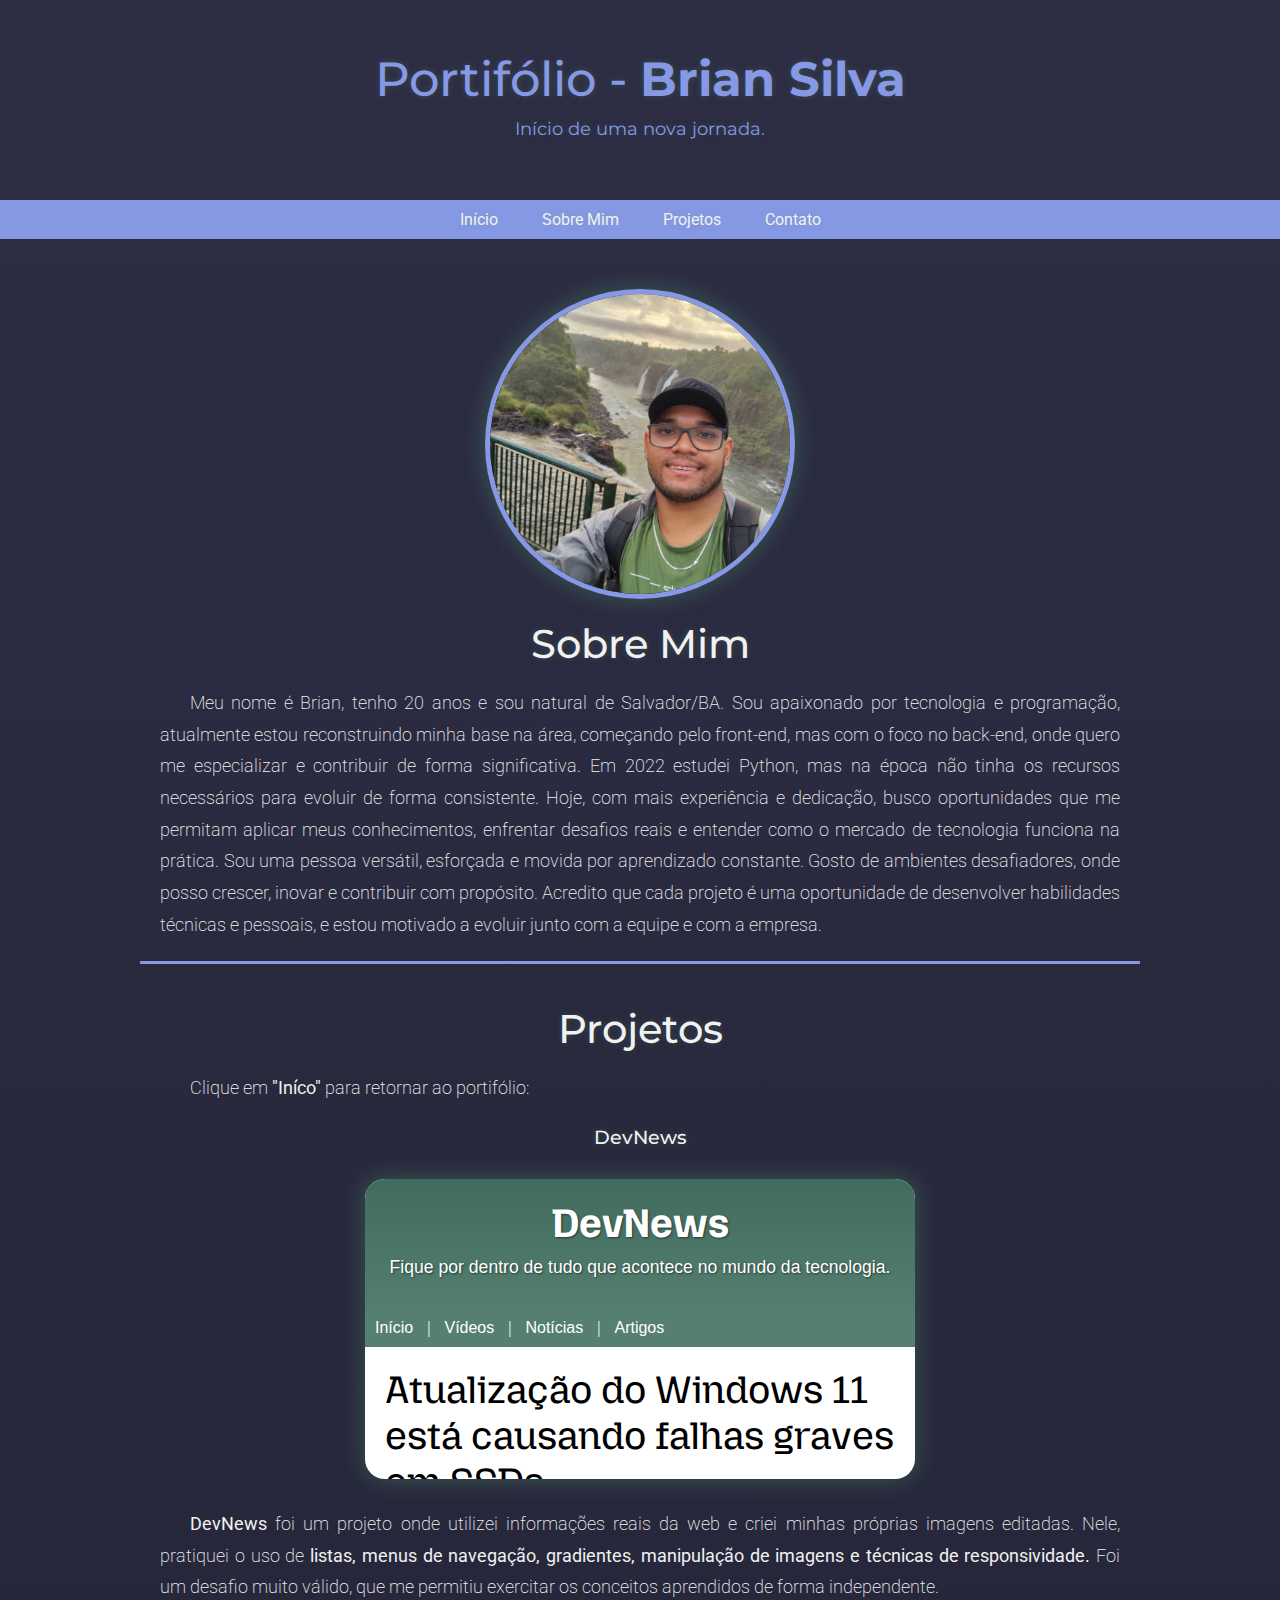
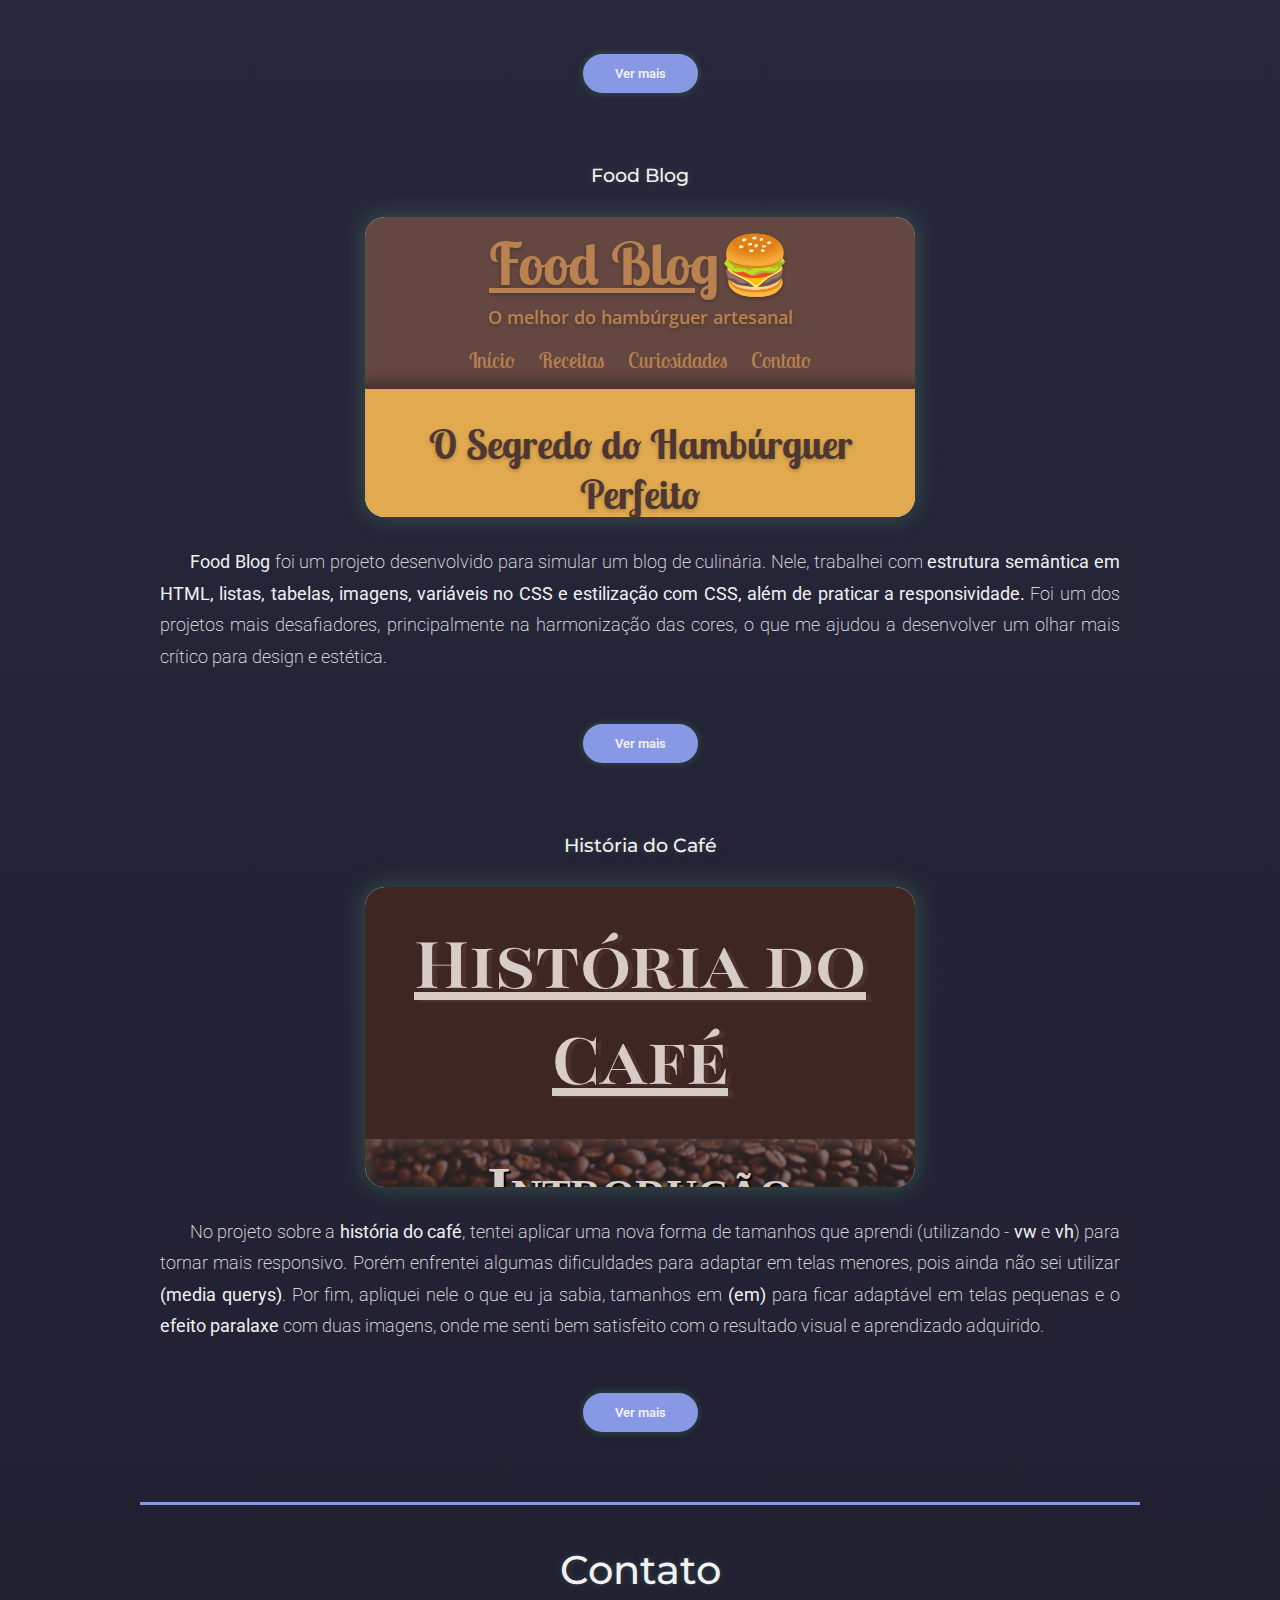
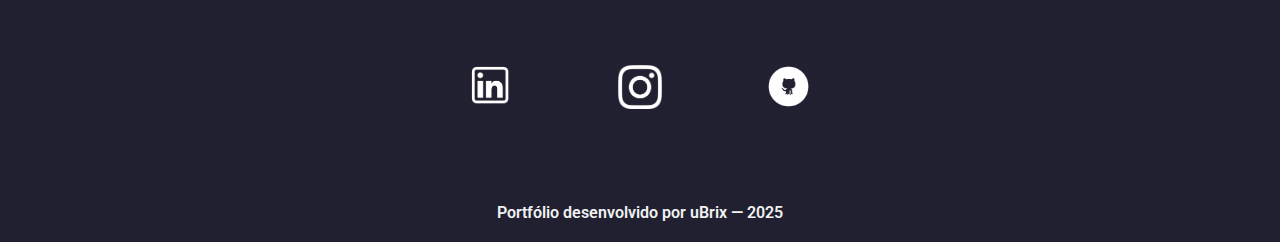
<file: index.html>
<!DOCTYPE html>
<html lang="pt-br">
<head>
    <meta charset="UTF-8">
    <meta name="viewport" content="width=device-width, initial-scale=1.0">
    <title>Portifólio</title>
    <link rel="shortcut icon" href="favicon/fav_portifolio.ico" type="image/x-icon">
    <link rel="stylesheet" href="estilos/style.css">
</head>
<body>
     <header>
        <h1>Portifólio - <strong>Brian Silva</strong></h1>
        <p>Início de uma nova jornada.</p>
     </header>
     <nav>
        <a href="#">Início</a>
        <a href="#sobre-mim">Sobre Mim</a>
        <a href="#projetos">Projetos</a>
        <a href="#contato">Contato</a>
     </nav>
     <main>
        <section id="sobre-mim">
            <img src="imagens_portifolio/foto-perfil.png" alt="Foto de perfil">
            <h2>Sobre Mim</h2>
            <p>Meu nome é Brian, tenho 20 anos e sou natural de Salvador/BA. Sou apaixonado por tecnologia e programação, atualmente estou reconstruindo minha base na área, começando pelo front-end, mas com o foco no back-end, onde quero me especializar e contribuir de forma significativa. Em 2022 estudei Python, mas na época não tinha os recursos necessários para evoluir de forma consistente. Hoje, com mais experiência e dedicação, busco oportunidades que me permitam aplicar meus conhecimentos, enfrentar desafios reais e entender como o mercado de tecnologia funciona na prática. Sou uma pessoa versátil, esforçada e movida por aprendizado constante. Gosto de ambientes desafiadores, onde posso crescer, inovar e contribuir com propósito. Acredito que cada projeto é uma oportunidade de desenvolver habilidades técnicas e pessoais, e estou motivado a evoluir junto com a equipe e com a empresa.</p>
        </section>
        <section id="projetos">
            <h2>Projetos</h2>
            <p>Clique em <strong>"Iníco"</strong> para retornar ao portifólio:</p>
            <h3>DevNews</h3>
            <iframe src="devnews.html" frameborder="0">
                <a href="devnews.html"><img src="imagens_portifolio/devnews.png" alt="Imagem do site de notícias"></a>
            </iframe>
            <p><strong>DevNews</strong> foi um projeto onde utilizei informações reais da web e criei minhas próprias imagens editadas. Nele, pratiquei o uso de <strong>listas, menus de navegação, gradientes, manipulação de imagens e técnicas de responsividade.</strong> Foi um desafio muito válido, que me permitiu exercitar os conceitos aprendidos de forma independente.</p>
            <a href="devnews.html" target="_blank"><button>Ver  mais</button></a>
            <h3>Food Blog</h3>
            <iframe src="foodblog.html" frameborder="0">
                <a href="foodblog.html"><img src="imagens_portifolio/foodblog.png" alt="Imagem de blog de comida"></a>
            </iframe>
            <p><strong>Food Blog</strong> foi um projeto desenvolvido para simular um blog de culinária. Nele, trabalhei com <strong>estrutura semântica em HTML, listas, tabelas, imagens, variáveis no CSS e estilização com CSS, além de praticar a responsividade.</strong> Foi um dos projetos mais desafiadores, principalmente na harmonização das cores, o que me ajudou a desenvolver um olhar mais crítico para design e estética.</p>
            <a href="foodblog.html" target="_blank"><button>Ver mais</button></a>
            <h3>História do Café</h3>
            <iframe src="cafe.html" frameborder="0">
                <a href="cafe.html"><img src="imagens_portifolio/cafe.png" alt="Imagem de págima de café"></a>
            </iframe>
            <p>No projeto sobre a <strong>história do café</strong>, tentei aplicar uma nova forma de tamanhos que aprendi (utilizando - <strong>vw</strong> e <strong>vh</strong>) para tornar mais responsivo. Porém enfrentei algumas dificuldades para adaptar em telas menores, pois ainda não sei utilizar <strong>(media querys)</strong>. Por fim, apliquei nele o que eu ja sabia, tamanhos em <strong>(em)</strong> para ficar adaptável em telas pequenas e o <strong>efeito paralaxe</strong> com duas imagens, onde me senti bem satisfeito com o resultado visual e aprendizado adquirido.</p>
            <a href="cafe.html" target="_blank"><button>Ver mais</button></a>
        </section>
        <section id="contato">
            <h2>Contato</h2>
            <a href="https://linkedin.com/in/briansilva-dev/" target="_blank" rel="noopener noreferrer"><img src="imagens_portifolio/linkedin.png" alt="Logo do Linkedin"></a>
            <a href="https://www.instagram.com/ubrix_/" target="_blank" rel="noopener noreferrer"><img src="imagens_portifolio/insta.png" alt="Logo do Instagram"></a>
            <a href="https://github.com/uBrix-071" target="_blank" rel="noopener noreferrer"><img src="imagens_portifolio/github.png" alt="Logo do Github"></a>
        </section>
     </main>
     <footer>
        <p>Portfólio desenvolvido por uBrix — 2025</p>
    </footer>
</body>
</html>
</file>
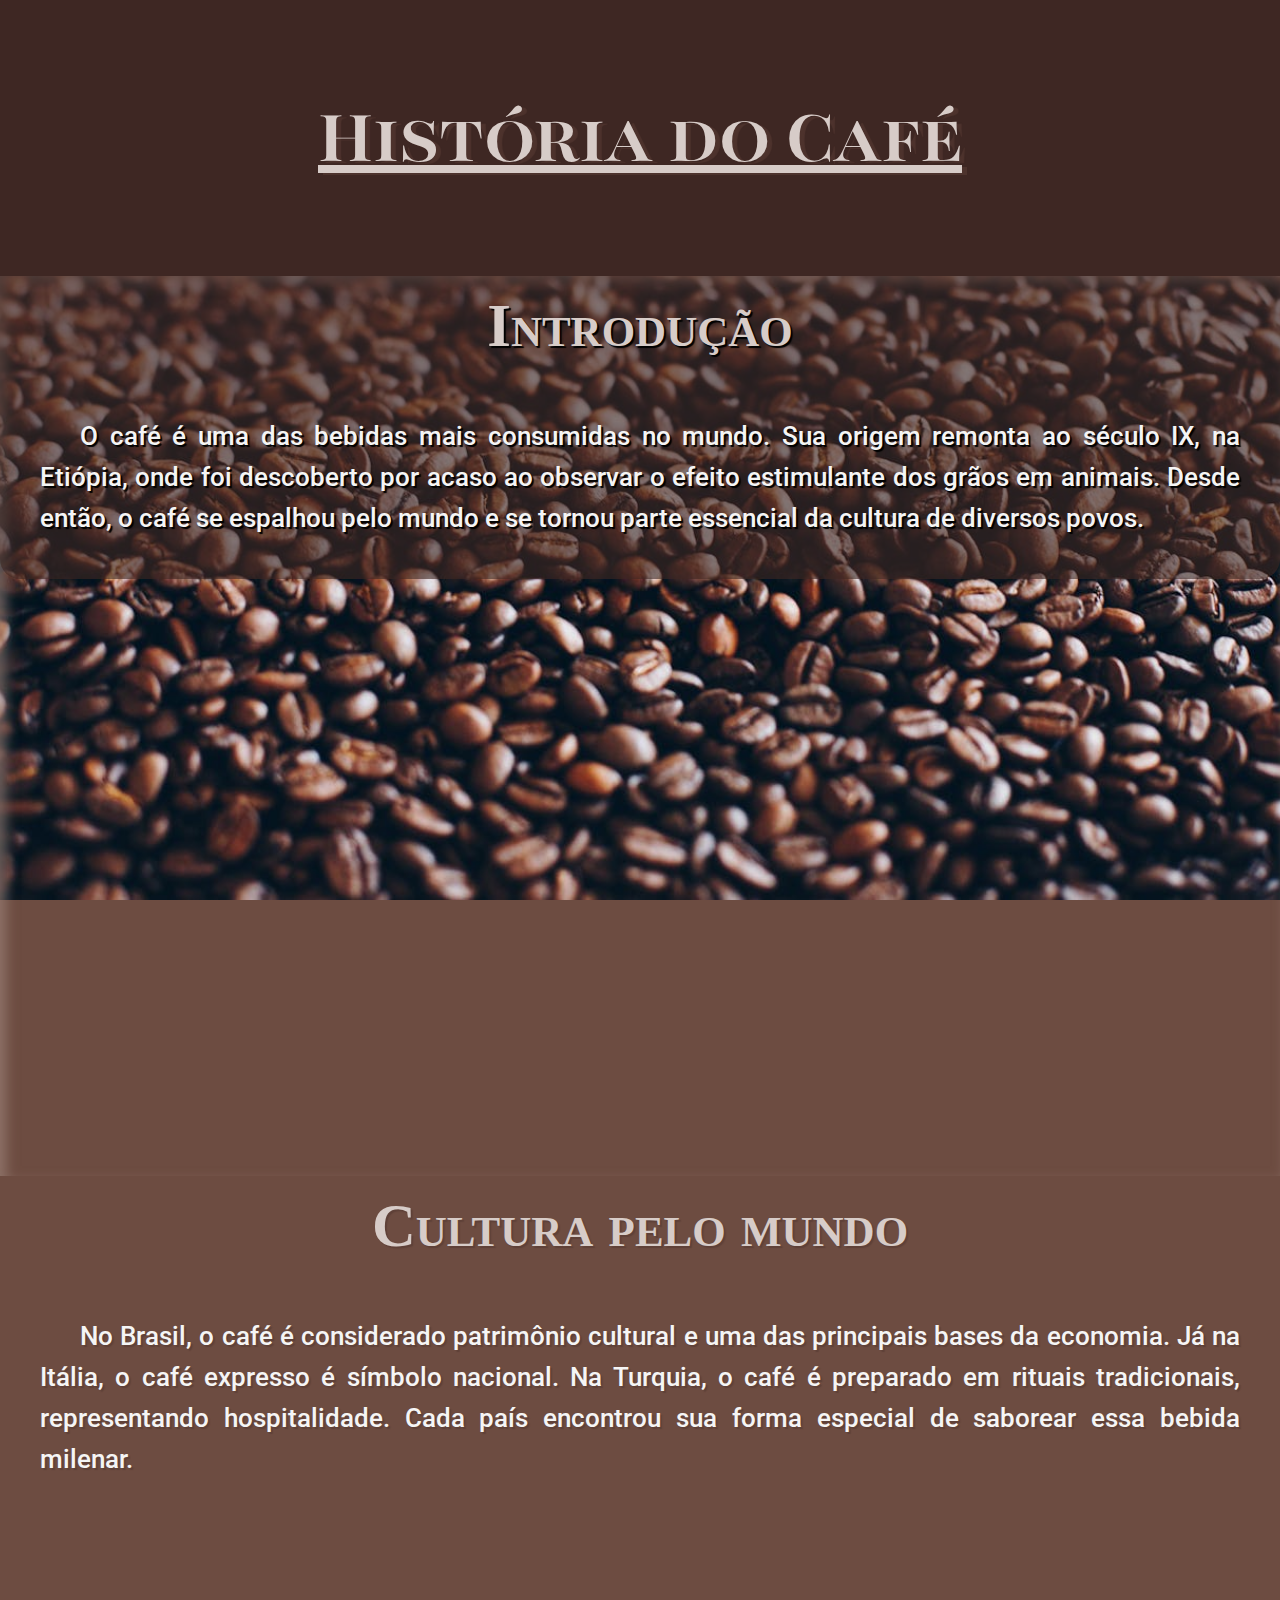
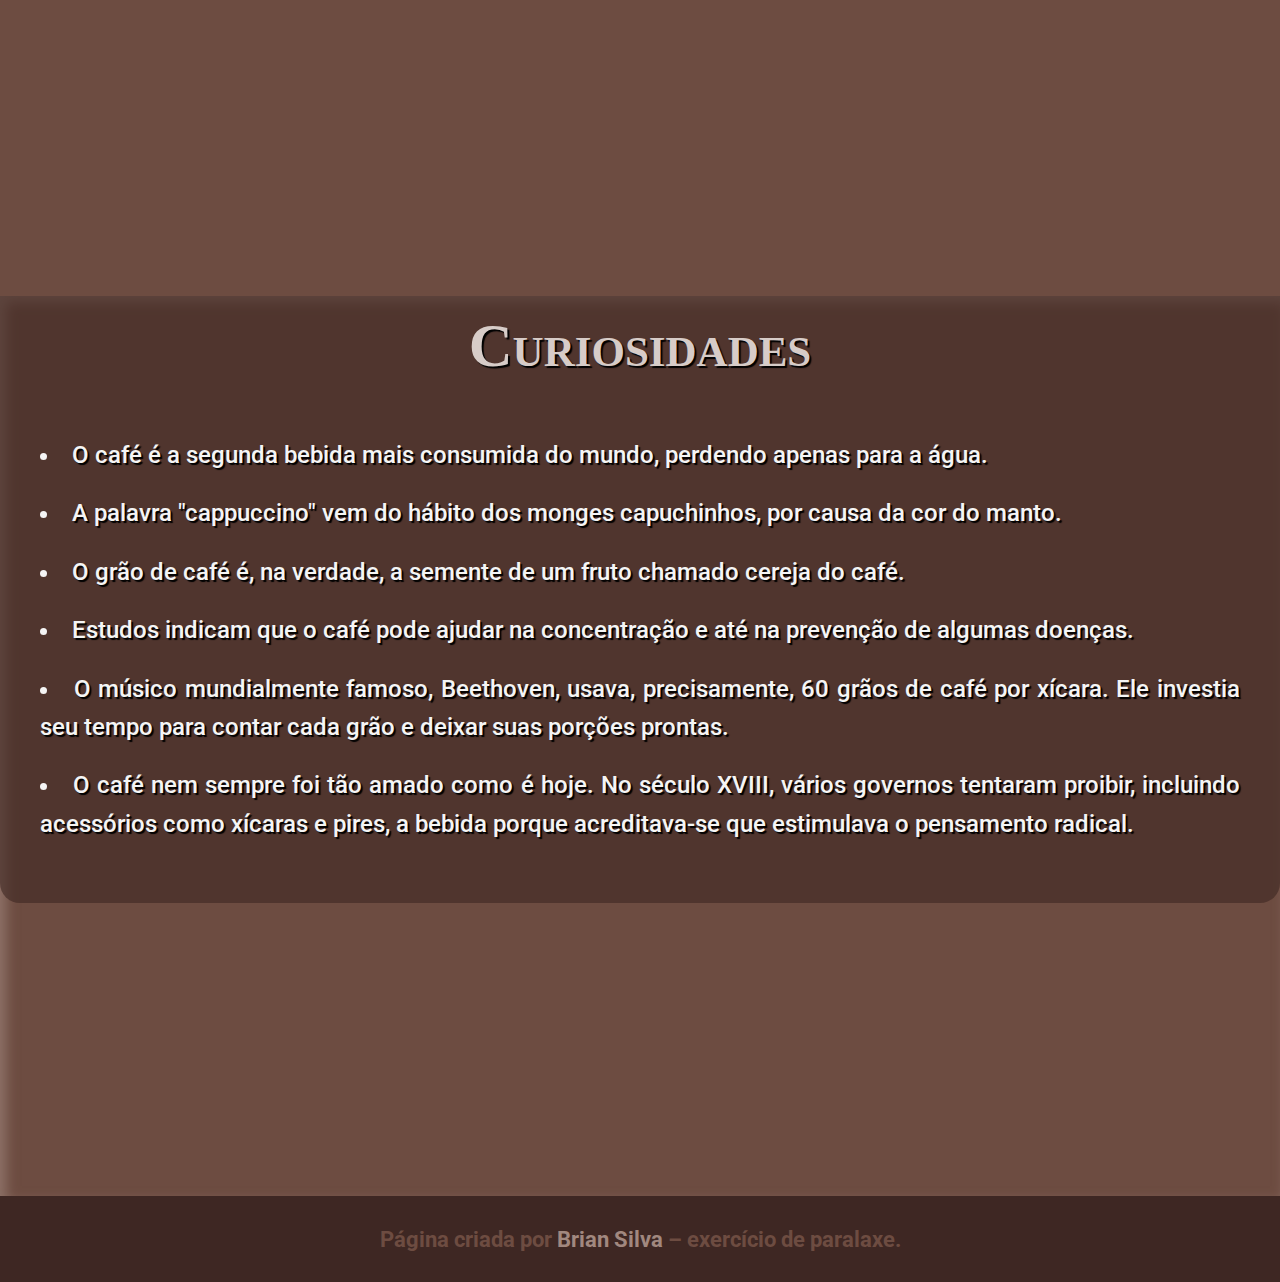
<file: cafe.html>
<!DOCTYPE html>
<html lang="pt-br">
<head>
    <meta charset="UTF-8">
    <meta name="viewport" content="width=device-width, initial-scale=1.0">
    <title>Café</title>
    <link rel="shortcut icon" href="favicon/fav_cafe.ico" type="image/x-icon">
    <link rel="stylesheet" href="estilos/stylecafe.css">
</head>
<body>
    <header>
        <h1>História do Café</h1>
    </header>
    <section class="paralaxe" id="graos">
        <h2>Introdução</h2>
        <p>O café é uma das bebidas mais consumidas no mundo. Sua origem remonta ao século IX, na Etiópia, onde foi descoberto por acaso ao observar o efeito estimulante dos grãos em animais. Desde então, o café se espalhou pelo mundo e se tornou parte essencial da cultura de diversos povos.</p>
    </section>
    <section class="normal">
        <h2>Cultura pelo mundo</h2>
        <p>No Brasil, o café é considerado patrimônio cultural e uma das principais bases da economia. Já na Itália, o café expresso é símbolo nacional. Na Turquia, o café é preparado em rituais tradicionais, representando hospitalidade. Cada país encontrou sua forma especial de saborear essa bebida milenar.</p>
    </section>
    <section class="paralaxe" id="xicara">
        <h2>Curiosidades</h2>
        <ul>
            <li> O café é a segunda bebida mais consumida do mundo, perdendo apenas para a água.
            <li> A palavra "cappuccino" vem do hábito dos monges capuchinhos, por causa da cor do manto.
            <li> O grão de café é, na verdade, a semente de um fruto chamado cereja do café.
            <li> Estudos indicam que o café pode ajudar na concentração e até na prevenção de algumas doenças.
            <li>O músico mundialmente famoso, Beethoven, usava, precisamente, 60 grãos de café por xícara. Ele investia seu tempo para contar cada grão e deixar suas porções prontas.
            <li>O café nem sempre foi tão amado como é hoje. No século XVIII, vários governos tentaram proibir, incluindo acessórios como xícaras e pires, a bebida porque acreditava-se que estimulava o pensamento radical.
        </ul>
    </section>
    <footer>
        <p>Página criada por <a href="../portifolio/index.html">Brian Silva</a> – exercício de paralaxe.</p>
    </footer>
</body>
</html>
</file>
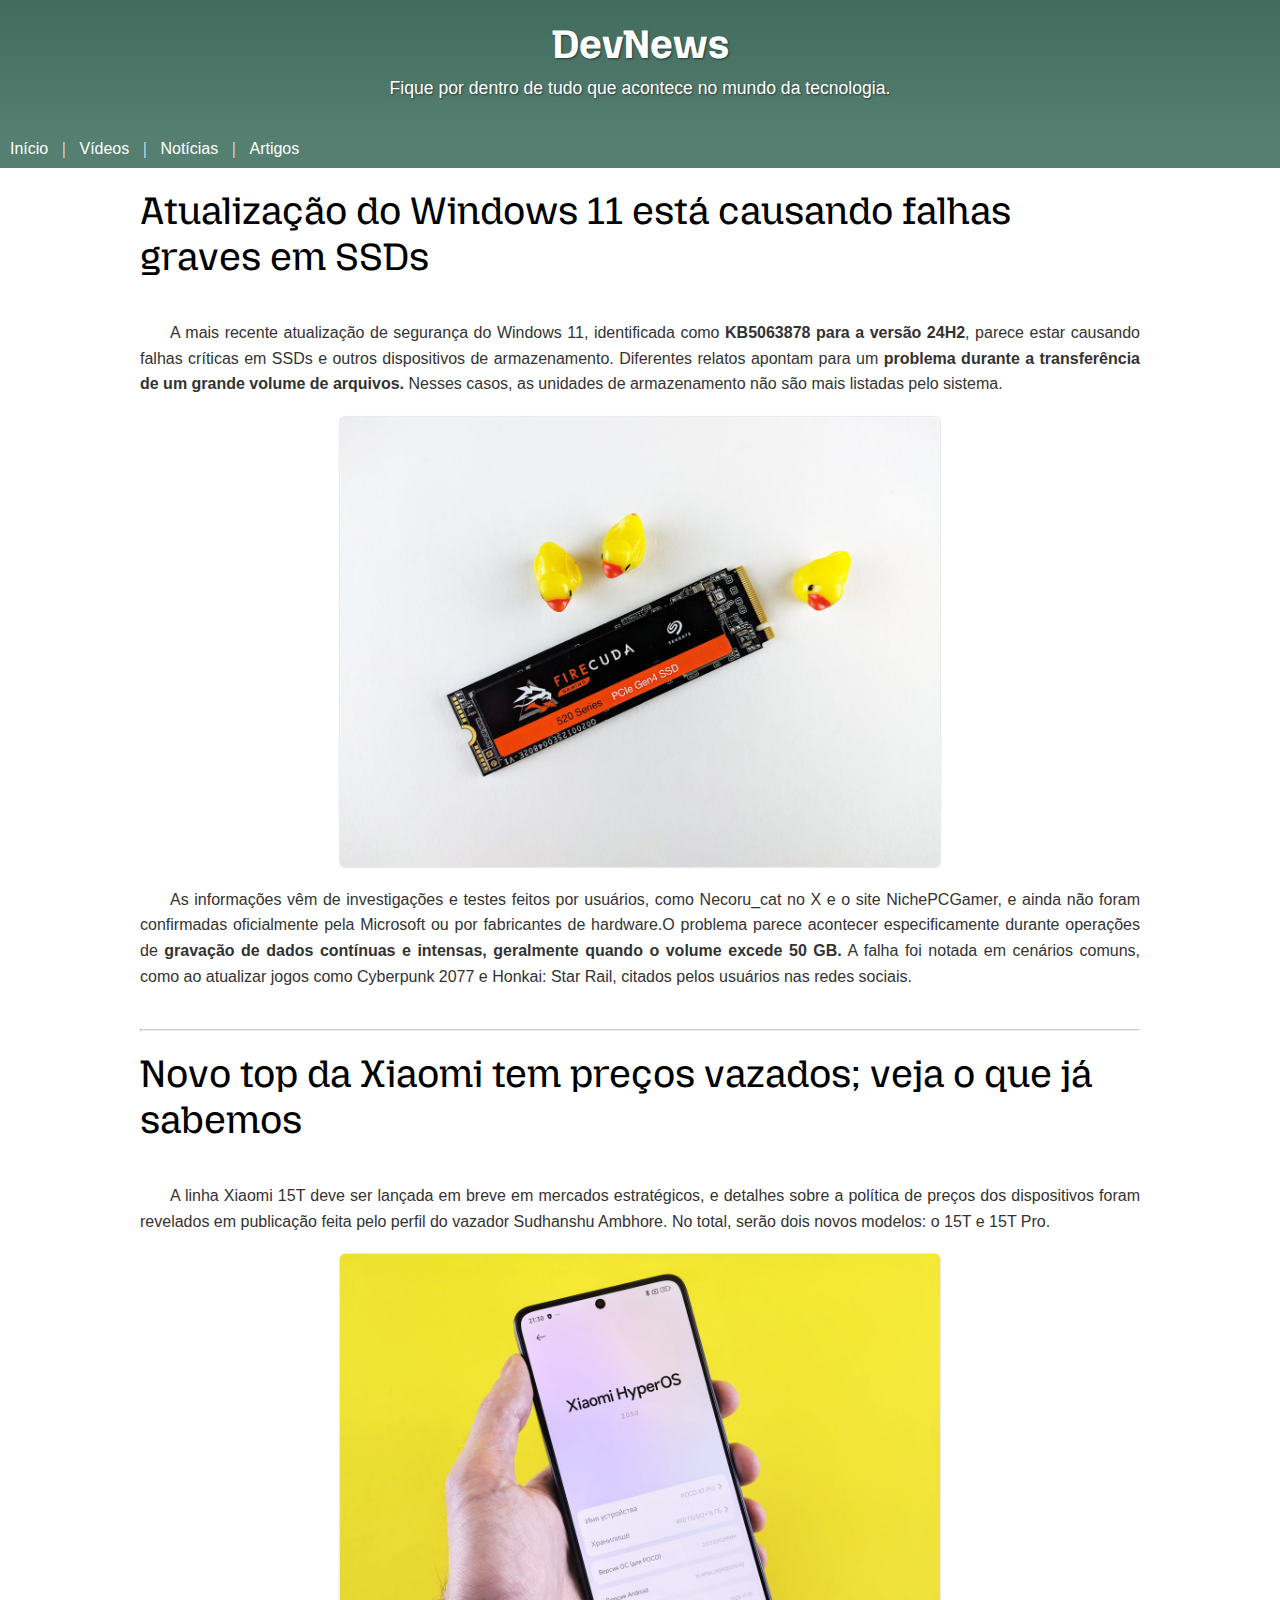
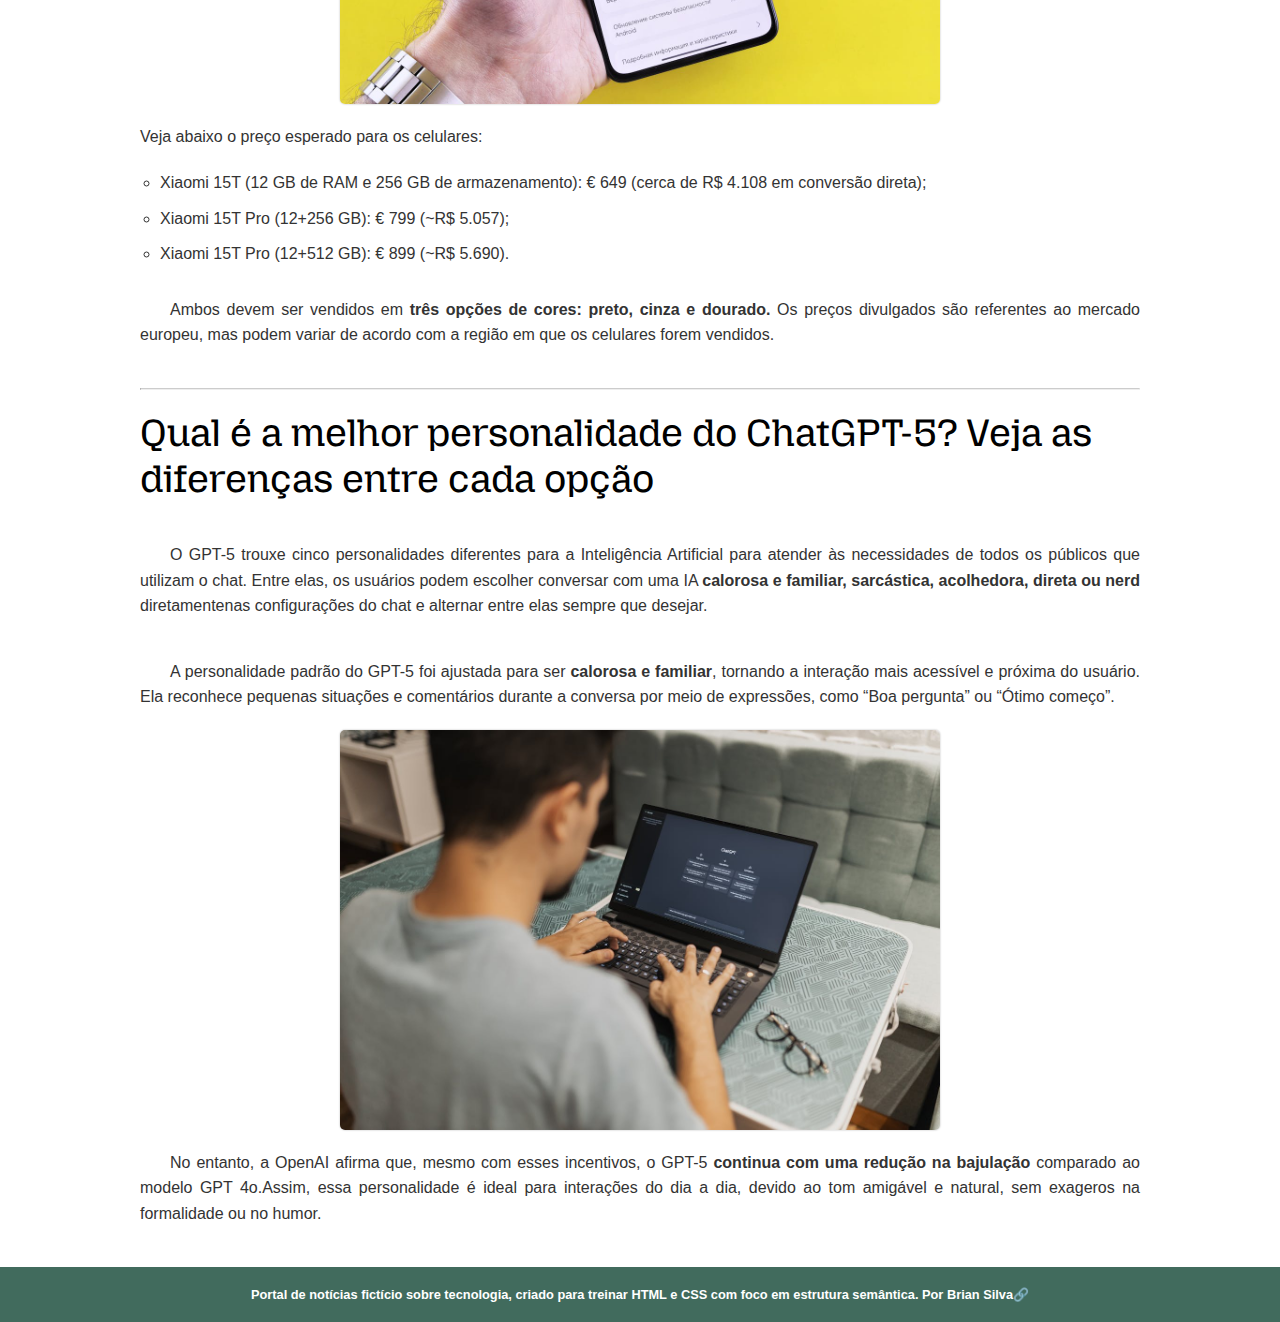
<file: devnews.html>
<!DOCTYPE html>
<html lang="pt-br">
<head>
    <meta charset="UTF-8">
    <meta name="viewport" content="width=device-width, initial-scale=1.0">
    <title>DevNews - Fake</title>
    <link rel="shortcut icon" href="favicon/fav_devnews.ico" type="image/x-icon">
    <link rel="stylesheet" href="estilos/styledevnews.css">
</head>
<body>
    <header>
        <h1>DevNews</h1>
        <p>Fique por dentro de tudo que acontece no mundo da tecnologia.</p>
    </header>
    <nav>
        <a href="../portifolio/index.html">Início</a> |
        <a href="#">Vídeos</a> |
        <a href="#">Notícias</a> |
        <a href="#">Artigos</a> 
    </nav>
    <main>
        <article class="SSD">
            <h2>Atualização do Windows 11 está causando falhas graves em SSDs</h1>
            <p>A mais recente atualização de segurança do Windows 11, identificada como <strong>KB5063878 para a versão 24H2</strong>, parece estar causando falhas críticas em SSDs e outros dispositivos de armazenamento. Diferentes relatos apontam para um<strong> problema durante a transferência de um grande volume de arquivos.</strong> Nesses casos, as unidades de armazenamento não são mais listadas pelo sistema.</p>
            <picture>
                <source media="(max-width: 950px)" srcset="imagens_devnews/ssd-p.jpg" type="image/jpeg">
                <img src="imagens_devnews/ssd-g.jpg" alt="Imagem de um SSD">
            </picture>
            <p>As informações vêm de investigações e testes feitos por usuários, como Necoru_cat no X e o site NichePCGamer, e ainda não foram confirmadas oficialmente pela Microsoft ou por fabricantes de hardware.O problema parece acontecer especificamente durante operações de <strong>gravação de dados contínuas e intensas, geralmente quando o volume excede 50 GB.</strong> A falha foi notada em cenários comuns, como ao atualizar jogos como Cyberpunk 2077 e Honkai: Star Rail, citados pelos usuários nas redes sociais.</p>
        </article>
        <hr>
        <article class="Xiaomi">
            <h2>Novo top da Xiaomi tem preços vazados; veja o que já sabemos</h1>
            <p>A linha Xiaomi 15T deve ser lançada em breve em mercados estratégicos, e detalhes sobre a política de preços dos dispositivos foram revelados em publicação feita pelo perfil do vazador Sudhanshu Ambhore. No total, serão dois novos modelos: o 15T e 15T Pro. </p>
            <img src="imagens_devnews/xiaomi-g.jpg" alt="Imagem de um celular Xiaomi">
            <p class="normal">Veja abaixo o preço esperado para os celulares:</p>
            <ul>
                <li>Xiaomi 15T (12 GB de RAM e 256 GB de armazenamento): € 649 (cerca de R$ 4.108 em conversão direta);
                <li>Xiaomi 15T Pro (12+256 GB): € 799 (~R$ 5.057);
                <li>Xiaomi 15T Pro (12+512 GB): € 899 (~R$ 5.690).
            </ul>
            <p>Ambos devem ser vendidos em <strong>três opções de cores: preto, cinza e dourado.</strong> Os preços divulgados são referentes ao mercado europeu, mas podem variar de acordo com a região em que os celulares forem vendidos.</p>
        </article>
        <hr>
        <article class="ChatGPT">
            <h2>Qual é a melhor personalidade do ChatGPT-5? Veja as diferenças entre cada opção</h1>
            <p>O GPT-5 trouxe cinco personalidades diferentes para a Inteligência Artificial para atender às necessidades de todos os públicos que utilizam o chat. Entre elas, os usuários podem escolher conversar com uma IA <strong>calorosa e familiar, sarcástica, acolhedora, direta ou nerd</strong> diretamentenas configurações do chat e alternar entre elas sempre que desejar.</p>
            <p>A personalidade padrão do GPT-5 foi ajustada para ser <strong>calorosa e familiar</strong>, tornando a interação mais acessível e próxima do usuário. Ela reconhece pequenas situações e comentários durante a conversa por meio de expressões, como “Boa pergunta” ou “Ótimo começo”.</p>
            <img src="imagens_devnews/gpt-g.jpg" alt="Imagem de uma pessoa usando o ChatGPT">
            <p>No entanto, a OpenAI afirma que, mesmo com esses incentivos, o GPT-5 <strong>continua com uma redução na bajulação </strong>comparado ao modelo GPT 4o.Assim, essa personalidade é ideal para interações do dia a dia, devido ao tom amigável e natural, sem exageros na formalidade ou no humor.</p>
        </article>
    </main>
    <footer>
        <p>Portal de notícias fictício sobre tecnologia, criado para treinar HTML e CSS com foco em estrutura semântica. Por <a href="../portifolio/index.html">Brian Silva</a></p>
    </footer>
</body>
</html>
</file>
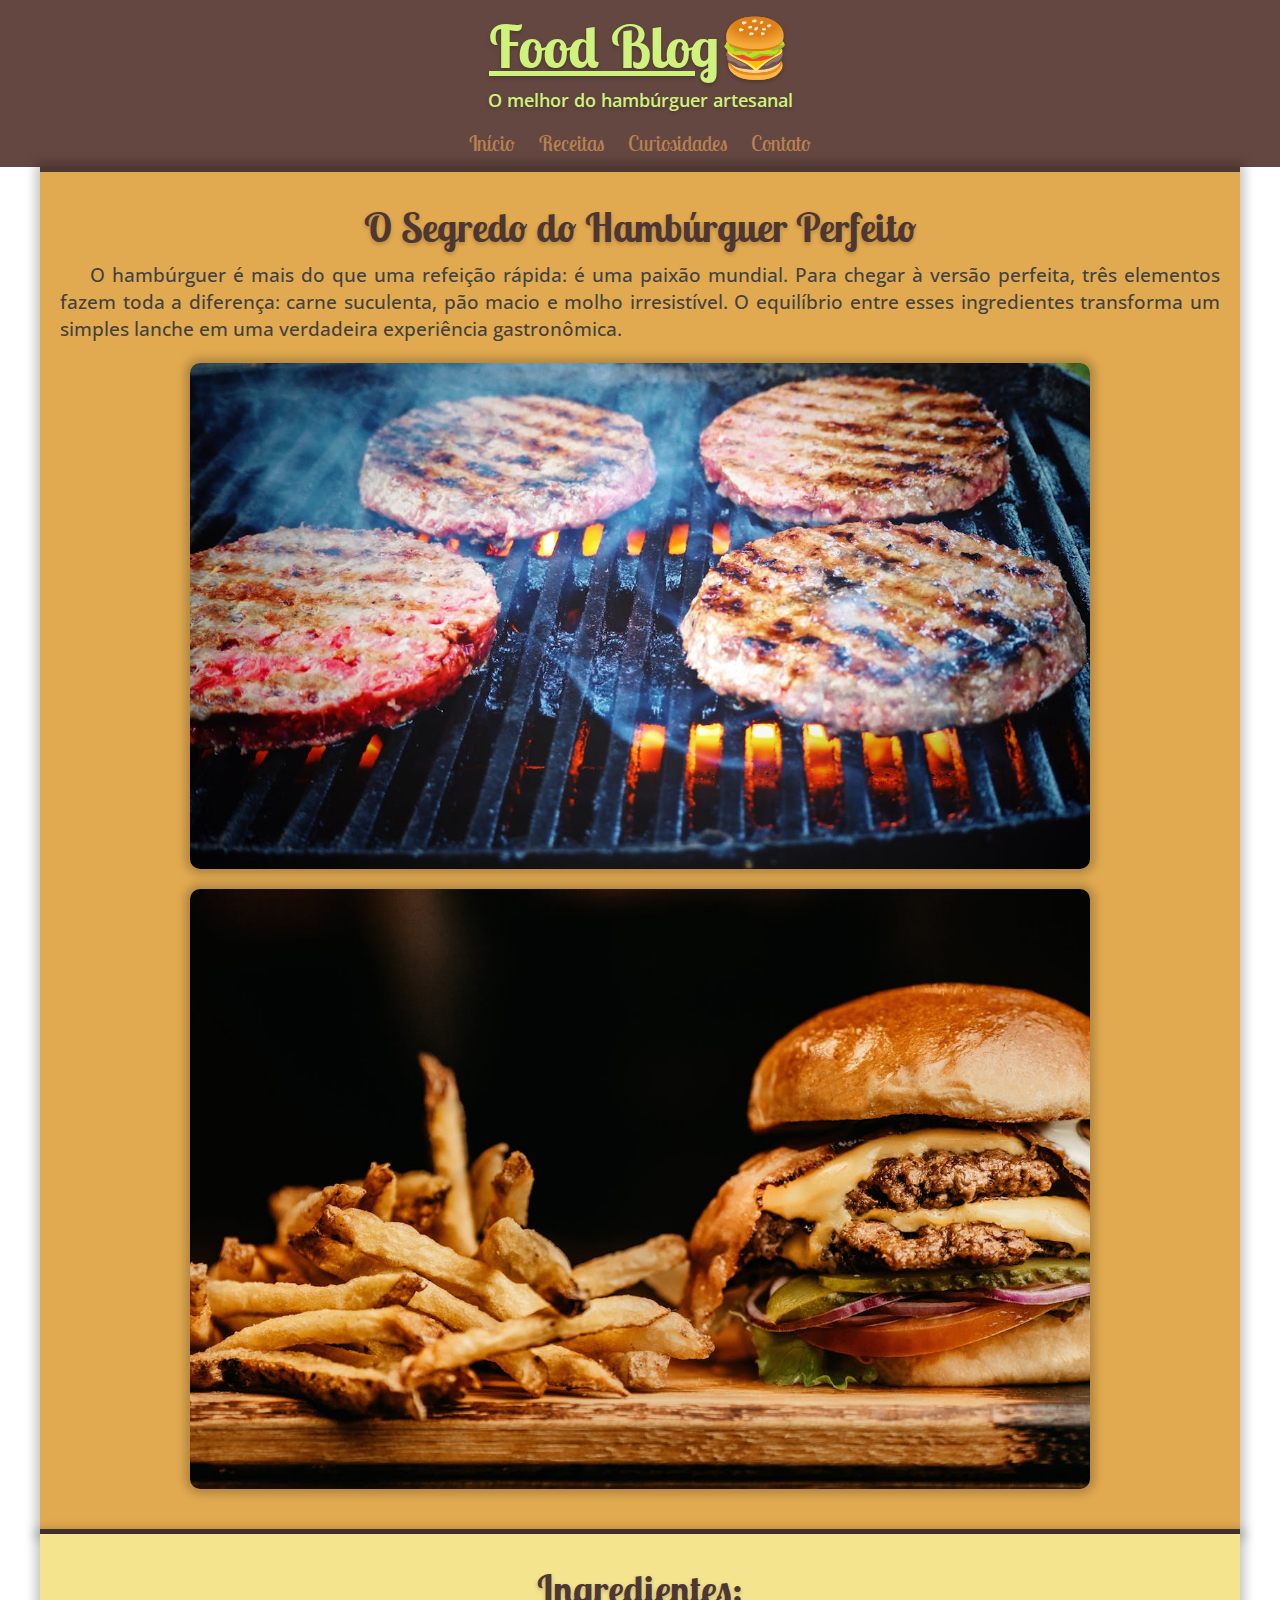
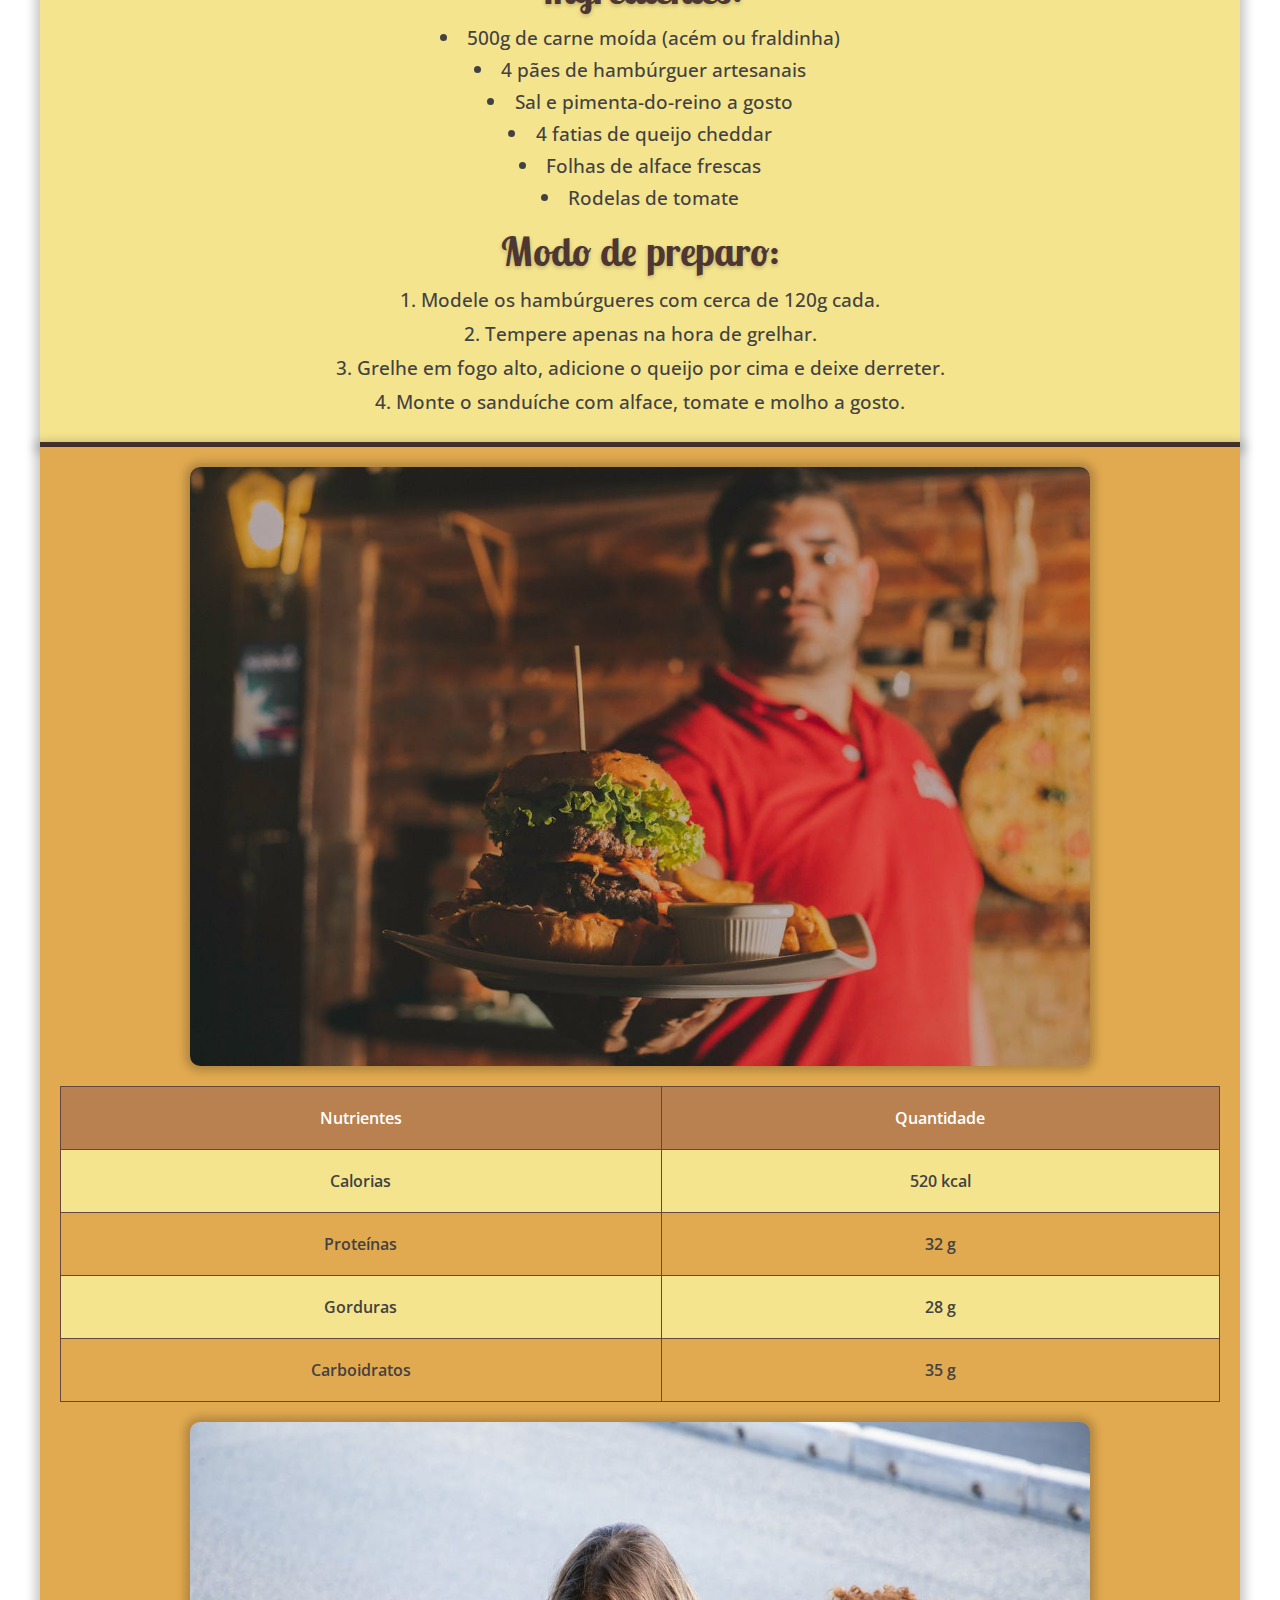
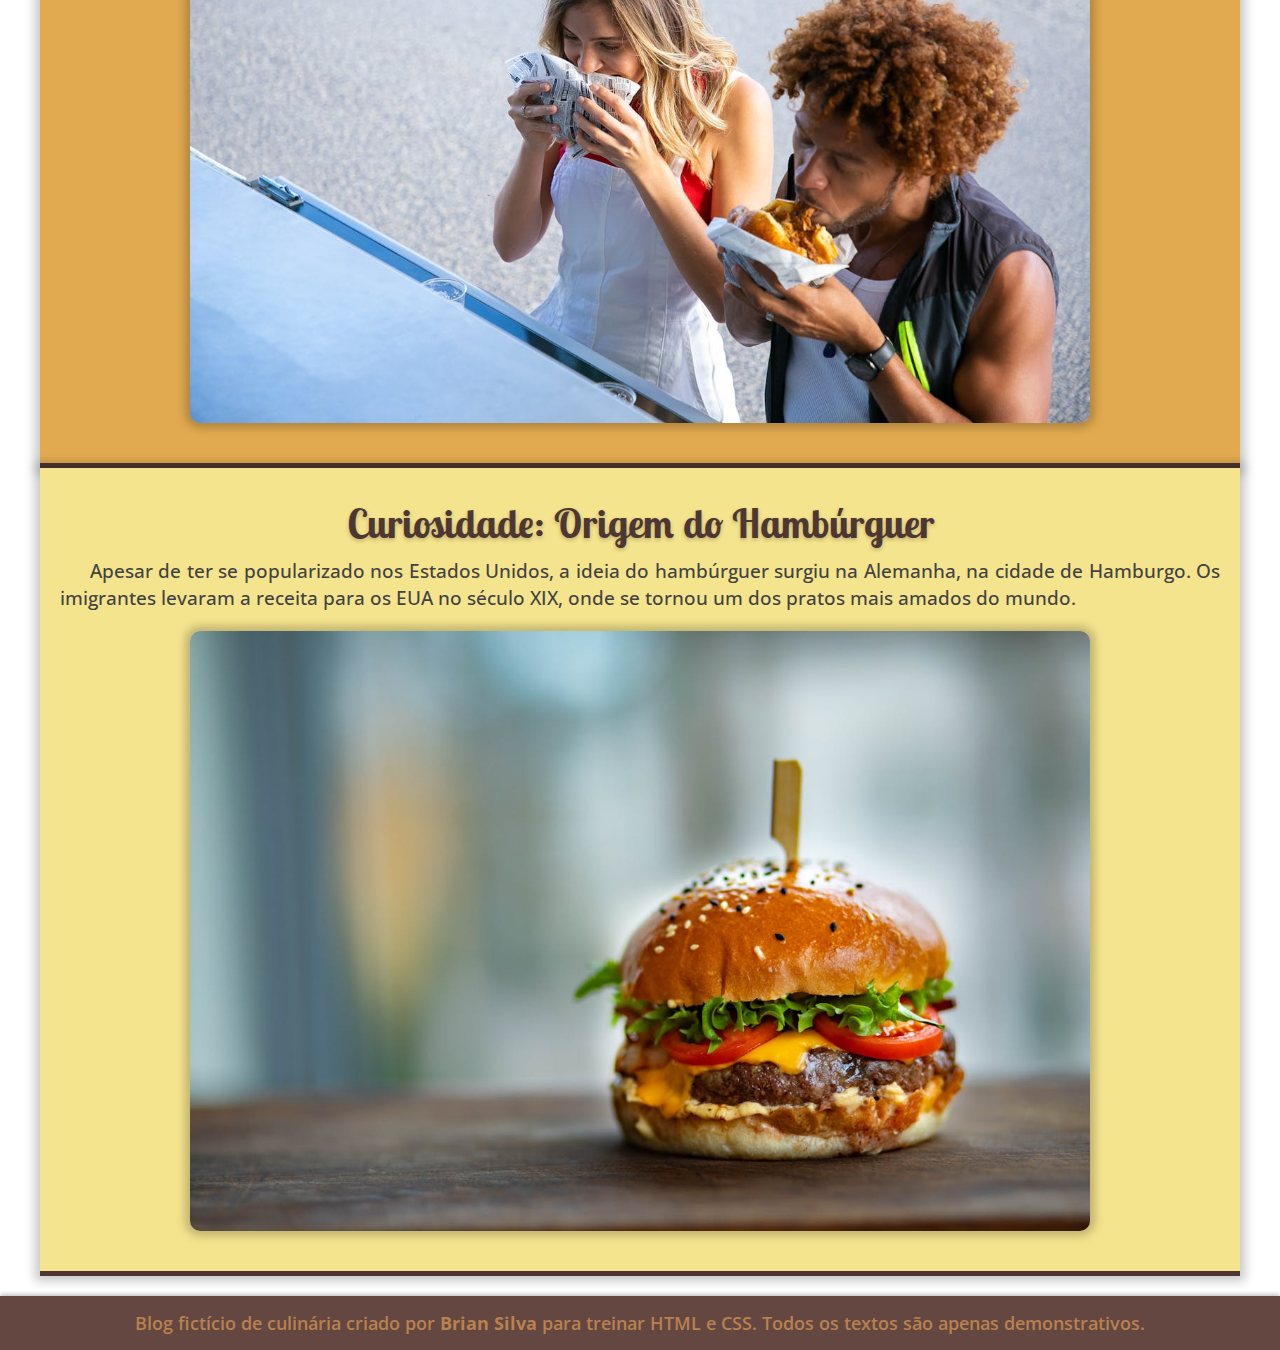
<file: foodblog.html>
<!DOCTYPE html>
<html lang="pt-br">
<head>
    <meta charset="UTF-8">
    <meta name="viewport" content="width=device-width, initial-scale=1.0">
    <title>Food Blog</title>
    <link rel="shortcut icon" href="favicon/fav_blog.ico" type="image/x-icon">
    <link rel="stylesheet" href="estilos/styleblog.css">
</head>
<body>
    <header>
        <h1>Food Blog<span class="emoji">🍔</span></h1>
        <p>O melhor do hambúrguer artesanal</p>
    </header>
    <nav>
        <a href="../portifolio/index.html">Início</a>
        <a href="#">Receitas</a>
        <a href="#">Curiosidades</a>
        <a href="#">Contato</a>
    </nav>
    <main>
        <section>
            <article class="segredo">
                 <h2> O Segredo do Hambúrguer Perfeito</h2>
                 <p>O hambúrguer é mais do que uma refeição rápida: é uma paixão mundial. Para chegar à versão perfeita, três elementos fazem toda a diferença: carne suculenta, pão macio e molho irresistível. O equilíbrio entre esses ingredientes transforma um simples lanche em uma verdadeira experiência gastronômica.</p>
                 <img src="imagens_blog/carne_na_grelha.jpg" alt="Carne sendo grelhada">
                 <img src="imagens_blog/hamburguer_com_batata.jpg" alt="Hambúrguer com batata frita">
            </article>
        </section>
        <section>
            <article class="receita">
                <h3>Ingredientes:</h3>
                <ul>
                    <li>500g de carne moída (acém ou fraldinha)
                    <li>4 pães de hambúrguer artesanais
                    <li>Sal e pimenta-do-reino a gosto
                    <li>4 fatias de queijo cheddar
                    <li>Folhas de alface frescas
                    <li>Rodelas de tomate
                </ul>
                <h3>Modo de preparo:</h3>
                <ol>
                    <li>Modele os hambúrgueres com cerca de 120g cada.
                    <li>Tempere apenas na hora de grelhar.
                    <li>Grelhe em fogo alto, adicione o queijo por cima e deixe derreter.
                    <li>Monte o sanduíche com alface, tomate e molho a gosto.
                </ol>
            </article>
        </section>
        <section>
            <article class="tabela">
                <img src="imagens_blog/garcom.jpg" alt="Garçom servindo hambúrguer">
                <table>
                    <tr>
                        <th>Nutrientes</th>
                        <th>Quantidade</th>
                    </tr>
                    <tr>
                        <td>Calorias</td>
                        <td>520 kcal</td>
                    </tr>
                    <tr>
                        <td>Proteínas</td>
                        <td>32 g</td>
                    </tr>
                    <tr>
                        <td>Gorduras</td>
                        <td>28 g</td>
                    </tr>
                    <tr>
                        <td>Carboidratos</td>
                        <td>35 g</td>
                    </tr>
                </table>
                <img src="imagens_blog/pessoas_comendo.jpg" alt="Pessoas comendo hambúrguer">
            </article>
        </section>
        <section>
            <article class="curiosidade">
                <h2>Curiosidade: Origem do Hambúrguer</h2>
                <p>Apesar de ter se popularizado nos Estados Unidos, a ideia do hambúrguer surgiu na Alemanha, na cidade de Hamburgo. Os imigrantes levaram a receita para os EUA no século XIX, onde se tornou um dos pratos mais amados do mundo.</p>
                <img src="imagens_blog/hamburguer.jpg" alt="Hambúrguer artesanal">
            </article>
        </section>
    </main>
    <footer>
        <p>Blog fictício de culinária criado por <a href="../portifolio/index.html">Brian Silva</a> para treinar HTML e CSS. Todos os textos são apenas demonstrativos.</p>
    </footer>
</body>
</html>
</file>
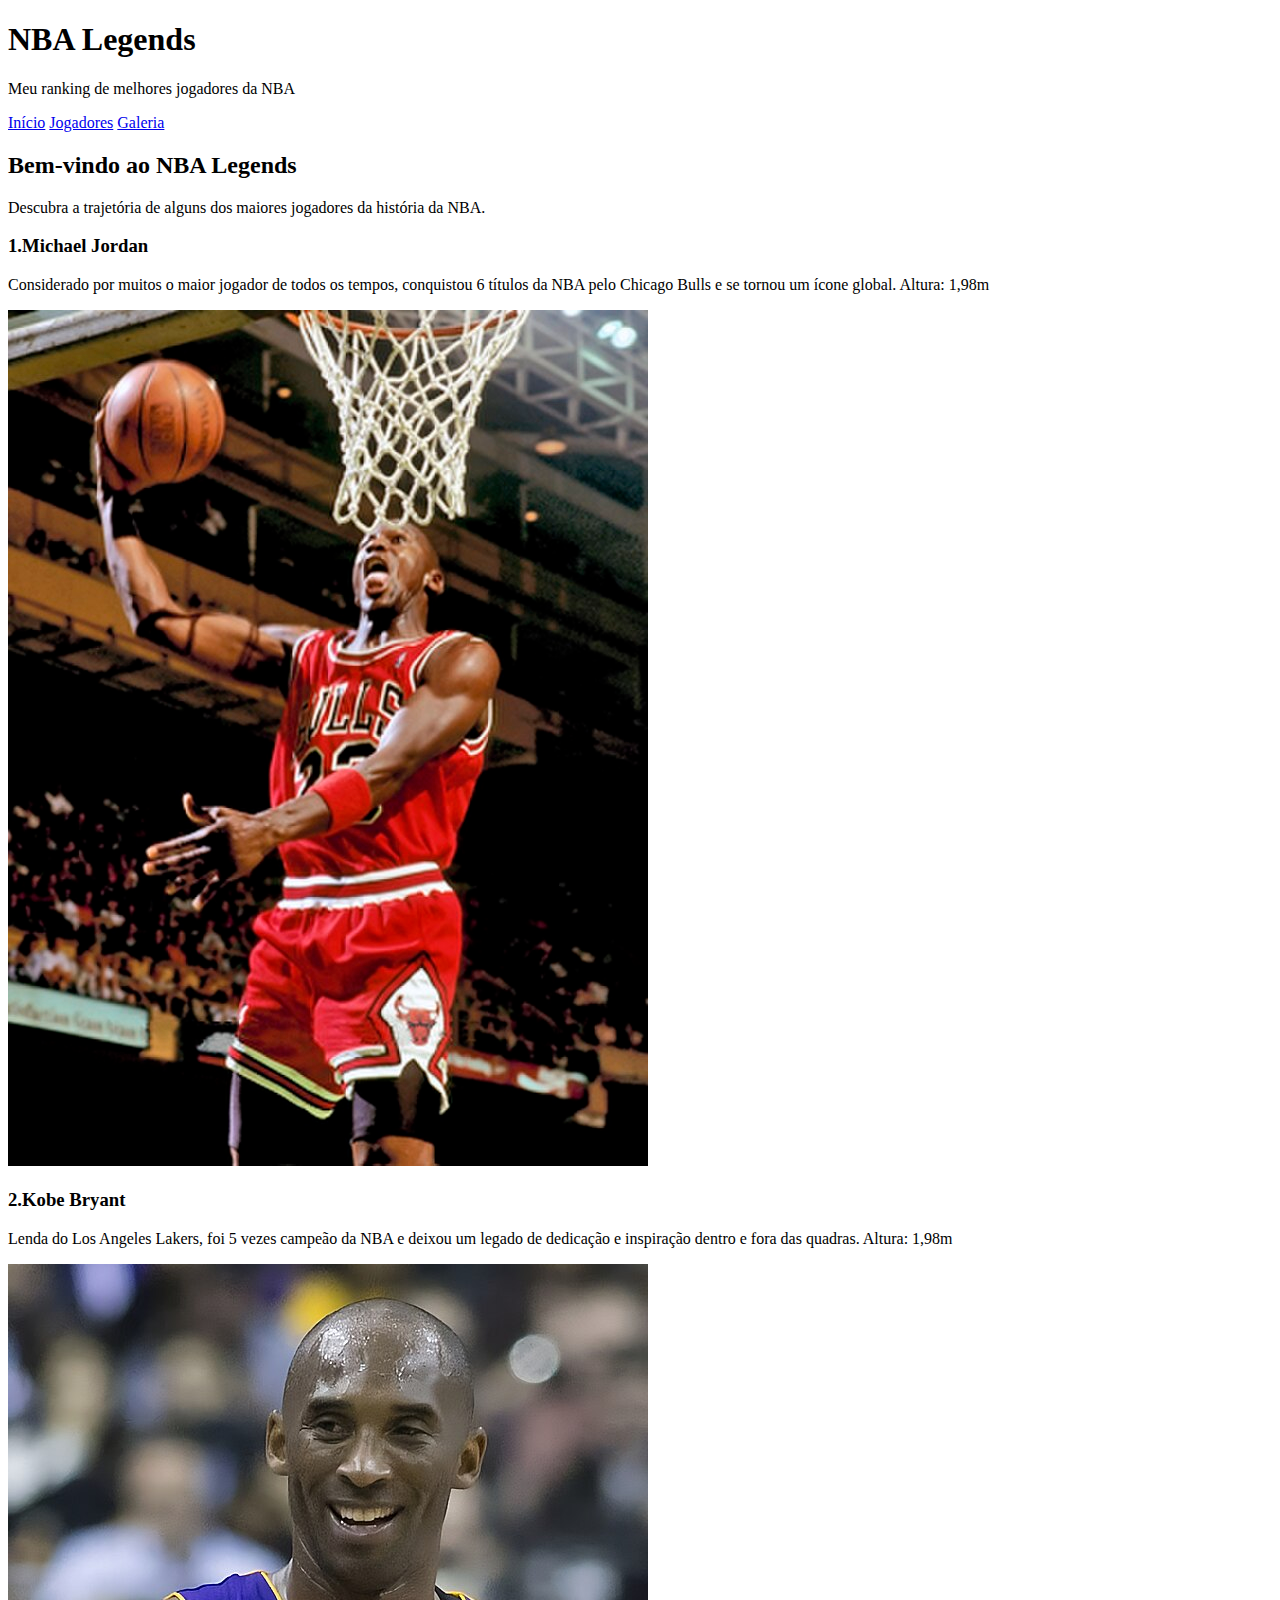
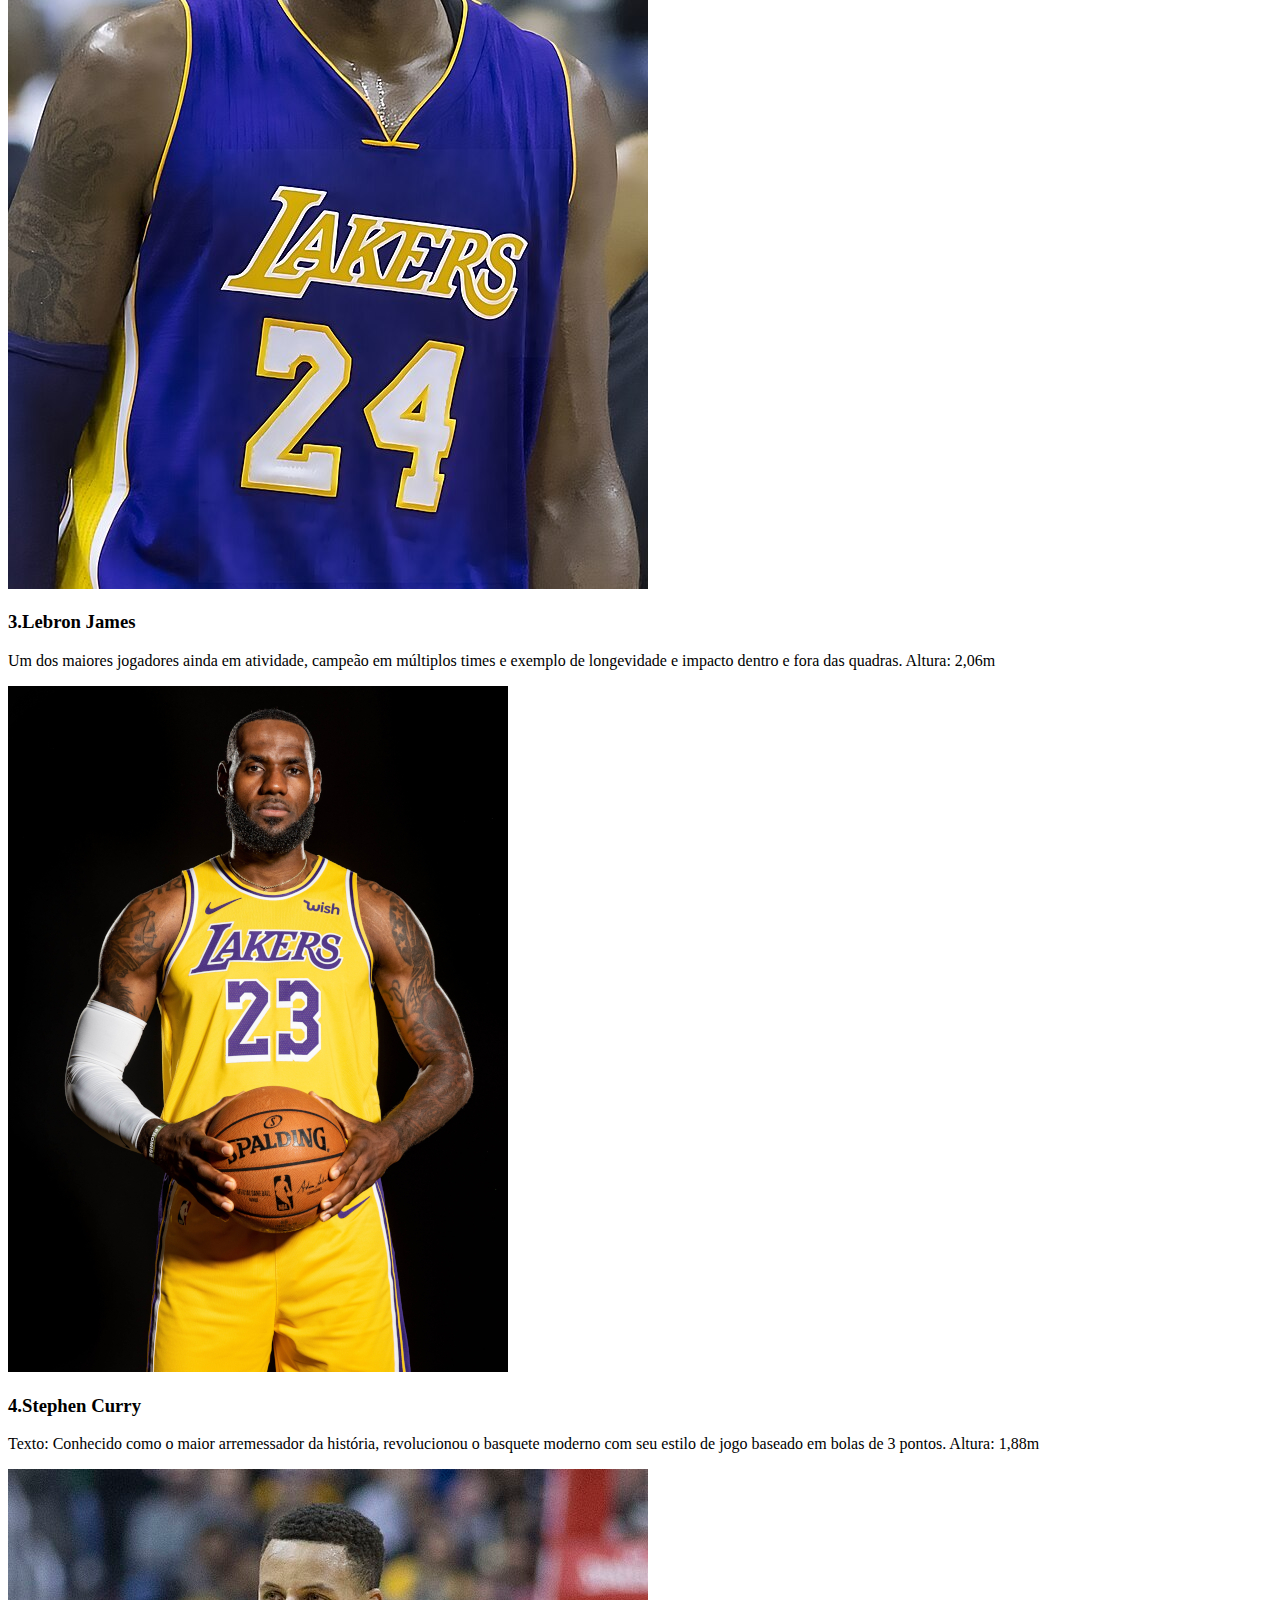
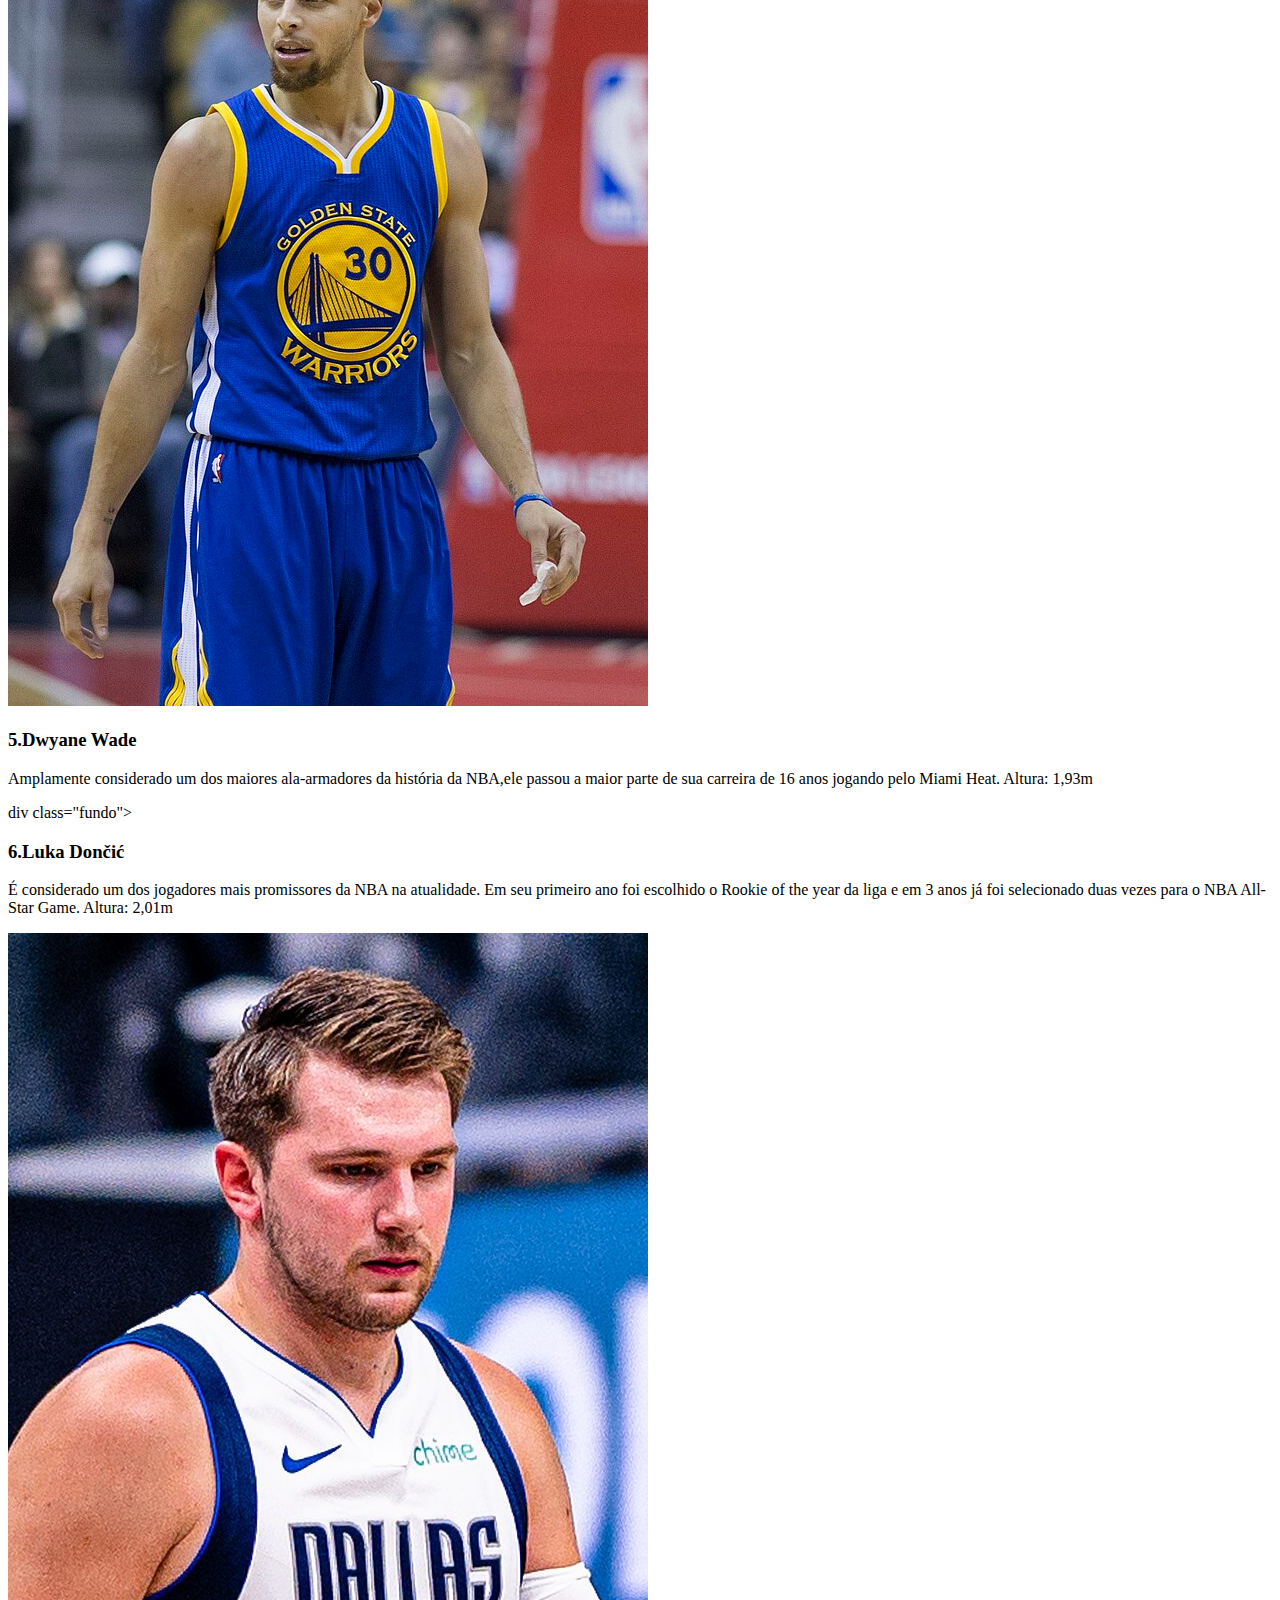
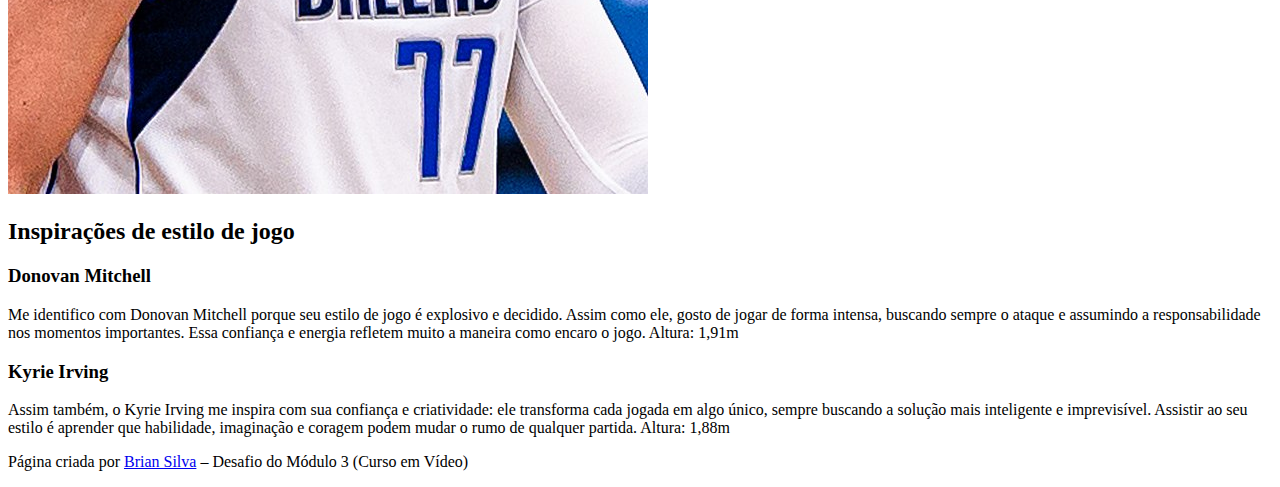
<file: nba.html>
<!DOCTYPE html>
<html lang="pt-br">
<head>
    <meta charset="UTF-8">
    <meta name="viewport" content="width=device-width, initial-scale=1.0">
    <title>NBA Legends</title>
</head>
<body>
    <header>
        <h1>NBA Legends</h1>
        <p>Meu ranking de melhores jogadores da NBA</p>
    </header>
    <nav>
        <a href="../portifolio/index.html">Início</a>
        <a href="#jogadores">Jogadores</a>
        <a href="#galeria">Galeria</a>
    </nav>
    <section class="destaque">
        <h2>Bem-vindo ao NBA Legends</h2> 
        <p>Descubra a trajetória de alguns dos maiores jogadores da história da NBA.</p>
    </section>
    <section id="jogadores">
        <div class="fundo">
            <div class="jogador">
                <h3>1.Michael Jordan</h3>
                <p>Considerado por muitos o maior jogador de todos os tempos, conquistou 6 títulos da NBA pelo Chicago Bulls e se tornou um ícone global. Altura: 1,98m</p>
                <img src="imagens_nba/640px-Jordan_by_Lipofsky_16577.jpg" alt="Imagem do Michael Jordan">
            </div>
        </div>
        <div class="fundo">
            <div class="jogador">
                <h3>2.Kobe Bryant</h3>
                <p>Lenda do Los Angeles Lakers, foi 5 vezes campeão da NBA e deixou um legado de dedicação e inspiração dentro e fora das quadras. Altura: 1,98m</p>
                <img src="imagens_nba/Kobe_Bryant_2015.jpg" alt="Imagem do Kobe Bryant">
            </div>
        </div>
        <div class="fundo">
            <div class="jogador">
                <h3>3.Lebron James</h3>
                <p>Um dos maiores jogadores ainda em atividade, campeão em múltiplos times e exemplo de longevidade e impacto dentro e fora das quadras. Altura: 2,06m</p>
                <img src="imagens_nba/lebron.jpg" alt="Imagem do Lebron James">
            </div>
        </div>
        <div class="fundo">
            <div class="jogador">
                <h3>4.Stephen Curry</h3>
                <p>Texto: Conhecido como o maior arremessador da história, revolucionou o basquete moderno com seu estilo de jogo baseado em bolas de 3 pontos. Altura: 1,88m</p>
                <img src="imagens_nba/curry.jpg" alt="Imagem do Stephen Curry">
            </div>
        </div>
        <div class="fundo">
            <div class="jogador">
                <h3>5.Dwyane Wade</h3>
                <p>Amplamente considerado um dos maiores ala-armadores da história da NBA,ele passou a maior parte de sua carreira de 16 anos jogando pelo Miami Heat. Altura: 1,93m</p>
            </div>
        </div>
        div class="fundo">
            <div class="jogador">
                <h3>6.Luka Dončić</h3>
                <p> É considerado um dos jogadores mais promissores da NBA na atualidade. Em seu primeiro ano foi escolhido o Rookie of the year da liga e em 3 anos já foi selecionado duas vezes para o NBA All-Star Game. Altura: 2,01m</p>
                <img src="imagens_nba/luka.jpg" alt="Imagem do Luka Dončić">
            </div>
    </section>
    <aside id="estilo">
        <h2>Inspirações de estilo de jogo</h2>
        <div class="donovan">
            <h3>Donovan Mitchell</h3>
            <p>Me identifico com Donovan Mitchell porque seu estilo de jogo é explosivo e decidido. Assim como ele, gosto de jogar de forma intensa, buscando sempre o ataque e assumindo a responsabilidade nos momentos importantes. Essa confiança e energia refletem muito a maneira como encaro o jogo. Altura: 1,91m</p>
        </div>
        <div class="kyrie">
            <h3>Kyrie Irving</h3>
            <p>Assim também, o Kyrie Irving me inspira com sua confiança e criatividade: ele transforma cada jogada em algo único, sempre buscando a solução mais inteligente e imprevisível. Assistir ao seu estilo é aprender que habilidade, imaginação e coragem podem mudar o rumo de qualquer partida. Altura: 1,88m</p>
        </div>
    </aside>
    <section id="galeria">

    </section>
    <footer>
        <p>Página criada por <a href="../portifolio/index.html">Brian Silva</a> – Desafio do Módulo 3 (Curso em Vídeo)</p>
    </footer>
</body>
</html>
</file>
<file: estilos/style.css>
@charset "UTF-8";

/*Cores base*/

@import url('https://fonts.googleapis.com/css2?family=Montserrat:ital,wght@0,100..900;1,100..900&family=Roboto:ital,wght@0,100..900;1,100..900&display=swap');

:root {
    --cor-base: #202031;
    --cor-contraste-suave: #2D2D44;
    --cor-clara: #55B475;
    --cor-destaque: #8798E5;
    --cor-textos: #F1F1F1;
    --fonte-titulos: "Montserrat", sans-serif;
    --fonte-texto: "Roboto", sans-serif;
}

* {
    margin: 0;
    padding: 0;
}

body {
    background-image: linear-gradient(to top, #202031, #2D2D44);
}


header {
    height: 200px;
    text-align: center;
    font-family: var(--fonte-titulos);
    color: var(--cor-destaque);
}

header h1 {
    padding-top: 50px;
    font-size: 3em;
    font-weight: 500;
    text-shadow: 0px 0px 7px #55b47541 ;
}

header p {
    font-size: 1.1em;
    padding-top: 10px;
    padding-bottom: 10px;
    text-shadow: 0px 0px 7px #55b47541 ;
}

nav {
    text-align: center;
    padding-bottom: 10px;
    padding-top: 10px;
    background-color: var(--cor-destaque);
}

nav a {
    color: var(--cor-textos);
    text-decoration: none;
    padding: 10px;
    padding-left: 20px;
    padding-right: 20px;
    font-family: var(--fonte-texto);
    border-radius: 10px;
    text-shadow: 0px 0px 7px #55b47541 ;
}

nav a:hover {
    background-color: var(--cor-contraste-suave);
    transition: 0.5s;
}

main {
    max-width: 1000px;
    min-width: 360px;
    width: 100%;
    height: 100%;
    margin: auto;
}

section {
    padding: 20px;
}

#sobre-mim img {
    width: 300px;
    border-radius: 50%;
    border: 5px var(--cor-destaque) solid;
    display: block;
    margin: auto;
    margin-top: 30px;
    text-shadow: 0px 0px 7px #55b47541 ;
    box-shadow: 0px 0px 20px 4px #55b47541;
}

#sobre-mim {
    color: var(--cor-textos);
    padding-bottom: 20px;
    text-align: center;
}

#sobre-mim h2 {
    font-family: var(--fonte-titulos);
    font-weight: 500;
    font-size: 2.5em;
    margin: 20px 0px;
    text-shadow: 0px 0px 7px #55b47541 ;
}

#sobre-mim p {
    text-indent: 30px;
    font-family: var(--fonte-texto);
    font-size: 1.1em;
    line-height: 1.8;
    font-weight: 200;
    text-align: justify;
}

#projetos {
    color: var(--cor-textos);
    border-top: 3px var(--cor-destaque) solid;
    text-align: center;
}

#projetos p {
    color: var(--cor-textos);
    font-size: 1.1em;
    font-weight: 200;
}

#projetos h2 {
    font-family: var(--fonte-titulos);
    font-weight: 500;
    font-size: 2.5em;
    margin: 20px 0px;
    text-shadow: 0px 0px 7px #55b47541 ;
}

#projetos h3 {
    font-family: var(--fonte-titulos);
    font-weight: 500;
    font-size: 1.2em;
    margin: 20px 0px;
    text-shadow: 0px 0px 7px #55b47541 ;
}

#projetos iframe {
    background-color: white;
    display: block;
    margin: 30px auto;
    border-radius: 20px;
    max-width: 550px;
    width: 100%;
    height: 300px;
    box-shadow: 0px 0px 20px 4px #55b47541;
    border: none;
}

#projetos img {
    display: block;
    margin: 30px auto;
    border-radius: 20px;
    max-width: 550px;
    width: 100%;
    box-shadow: 0px 0px 20px 4px #55b47541;
}

#projetos p {
    text-indent: 30px;
    font-family: var(--fonte-texto);
    font-size: 1.1em;
    line-height: 1.8;
    font-weight: 200;
    text-align: justify;
    text-indent: 30px;
}


button {
    background-color: var(--cor-destaque);
    margin: 50px;
    padding: 10px 30px;
    font-family: var(--fonte-texto);
    font-weight: 600;
    color: var(--cor-textos);
    border-radius: 20px;
    border: 2px #8798E5 solid;
    box-shadow: 0px 0px 7px 1px #55b47541;
}

button:hover {
    box-shadow: 0px 0px 20px 4px #55b47541;
    transition: 0.5s;
}

#contato img {
    width: 100%;
    max-width: 45px;
    padding: 50px;
    width: fit-content;
}

#contato {
    color: var(--cor-textos);
    border-top: 3px var(--cor-destaque) solid;
    text-align: center;
}

#contato h2 {
    font-family: var(--fonte-titulos);
    font-weight: 500;
    font-size: 2.5em;
    margin: 20px 0px;
    text-shadow: 0px 0px 7px #55b47541 ;
}

footer {
    padding: 20px 0;
    width: 100%;
    text-align: center;
    font-family: var(--fonte-texto);
    color: var(--cor-textos);
    font-weight: 600;
}
</file>
<file: estilos/stylecafe.css>
@charset "UTF-8";

@import url('https://fonts.googleapis.com/css2?family=Playfair:ital,opsz,wght@0,5..1200,300..900;1,5..1200,300..900&family=Roboto:ital,wght@0,100..900;1,100..900&display=swap');

* {
    margin: 0;
    padding: 0;
}

::-webkit-scrollbar {
    display: none;
}

:root {
    --cor_escura: #3E2723;
    --cor_media: #6D4C41;
    --contraste: #A1887F;
    --cor_clara: #D7CCC8;
    --cor_texto: #F5F5F5;
    --titulo: "Playfair", serif;
    --paragrafo: "Roboto", sans-serif;
}

body {
    background-color: var(--cor_escura);
}

header {
    text-align: center;
    background-color: var(--cor_escura);
    color: var(--cor_clara);
    max-width: 1200px;
    min-width: 360px;
    width: 100%;
    margin: auto;
}

header h1 {
    font-family: var(--titulo);
    font-variant: small-caps;
    font-size: 5em;
    padding-top: 10vh;
    padding-bottom: 10vh;
    text-shadow: 5px 2px 1px #6d4c4151;
    text-decoration: underline;
}

section {
    min-height: 100vh;
    background-color: var(--cor_media);
    max-width: 1200px;
    min-width: 360px;
    width: 100%;
    margin: auto;
    
}

section.paralaxe {
    box-shadow: inset 6px 6px 13px #a1887fa3;
    max-width: none;
}

section.paralaxe p {
    color: var(--cor_texto);
    font-family: var(--paragrafo);
    padding: 40px;
    line-height: 1.6em;
    font-size: 1.6em;
    font-weight: 500;
    text-indent: 40px;
    text-align: justify;
    background-color: #3e27239c;
    display: inline-block;
    border-end-start-radius: 20px;
    border-end-end-radius: 20px;
    text-shadow: 2px 2px 1px black;
}

section.paralaxe h2 {
    font-style: var(--titulo);
    padding: 15px;
    color: var(--cor_clara);
    font-weight: 700;
    font-size: 3.8em;
    text-shadow: 2px 2px 1px black;
    font-variant: small-caps;
    text-align: center;
    background-color: #3e27239c;
}

ul {
    color: var(--cor_texto);
    font-family: var(--paragrafo);
    padding: 40px;
    line-height: 1.6em;
    font-size: 1.5em;
    font-weight: 500;
    text-align: justify;
    background-color: #3e27239c;
    display: inline-block;
    border-end-start-radius: 20px;
    border-end-end-radius: 20px;
    text-shadow: 2px 2px 1px black;
    margin-bottom: 40px;
    list-style-position: inside;
}

ul li {
    padding-bottom: 20px;
}

.normal {
    min-height: 80vh;
    max-width: none;
}

.normal h2 {
    font-style: var(--titulo);
    padding: 15px;
    color: var(--cor_clara);
    font-weight: 700;
    font-size: 3.8em;
    text-shadow: 2px 2px 1px #3e27234d;
    font-variant: small-caps;
    text-align: center;
}

.normal p {
    color: var(--cor_texto);
    font-family: var(--paragrafo);
    padding: 40px;
    line-height: 1.6em;
    font-size: 1.6em;
    font-weight: 500;
    text-indent: 40px;
    text-align: justify;
    text-shadow: 2px 2px 1px #3e27234d;
}

#graos {
    background-image: url(../imagens_café/graos1.jpg);
    background-repeat: no-repeat;
    background-position: center;
    background-size: cover;
    background-attachment: fixed;
}

#xicara {
    background-image: url(../imagens_café/xicara.jpg);
    background-repeat: no-repeat;
    background-position: center;
    background-size: cover;
    background-attachment: fixed;
}

a {
    color: var(--contraste);
    text-decoration: none;
}

a:hover {
    color: var(--cor_clara);
    transition: 0.3s;
    text-decoration: underline;
}

footer {
    background-color: var(--cor_escura);
    padding: 30px;
    text-align: center;
    color: var(--cor_media);
}

footer p {
    font-size: 1.4em;
    font-weight: bold;
    font-family: var(--paragrafo);
}
</file>
<file: estilos/styledevnews.css>
@charset "UTF-8";

@import url('https://fonts.googleapis.com/css2?family=Mozilla+Headline:wght@200..700&display=swap');

* {
    margin: 0px;
    padding: 0px;
}

::-webkit-scrollbar {
    display: none;
}

header {
    background-image:linear-gradient(to bottom, rgb(65, 107, 93), rgb(85, 127, 113));
    text-align: center;
    padding: 20px;
    height: 100px;
    color: white;
}

header > h1 {
    color: white;
    font-size: 2.5em;
    font-family: 'Mozilla Headline', sans-serif;
    padding-bottom: 10px;
    text-shadow: 1px 1px 2px rgba(0, 0, 0, 0.5);
}

header > p {
    font-size: 1.1em;
    font-family: Arial, Helvetica, sans-serif;
    font-weight: normal;
    text-shadow: 1px 1px 2px rgba(0, 0, 0, 0.5);;
}   

nav {
    background-color: rgb(85, 127, 113);
    padding-bottom: 10px;
    color: white;
}

nav a {
    color: white;
    text-decoration: none;
    text-align: right;
    font-family: Arial, Helvetica, sans-serif;
    padding: 10px;
}

nav a:hover {
    background-color: rgb(65, 107, 93);
    border-radius: 10%;
    transition: 0.3s;
}

main {
    padding: 20px;
    min-width: 300px;
    max-width: 1000px;
    margin: auto;
}

article.SSD > h2 {
    font-family: 'mozilla Headline', sans-serif;
    padding-bottom: 20px;
    font-weight: normal;
    font-size: 2.4em;
}

article.SSD  p {
    font-family: Arial, Helvetica, sans-serif;
    font-size: 1em;
    line-height: 1.6;
    color: #333;
    text-align: justify;
    text-indent: 30px;
    padding-bottom: 20px;
    padding-top: 20px;
}

article.SSD img {
    max-width: 100%;
    width: 600px;
    height: auto;
    margin: auto;
    display: block;
    box-shadow: 0px 0px 2px rgba(0, 0, 0, 0.3);
    border-radius: 5px;
}

hr {
    border-top: 1px solid #ccc;
    margin: 20px 0;
}

article.Xiaomi > h2 {
    font-family: 'mozilla Headline', sans-serif;
    padding-bottom: 20px;
    font-weight: normal;
    font-size: 2.4em;
}

article.Xiaomi p {
    font-family: Arial, Helvetica, sans-serif;
    font-size: 1em;
    line-height: 1.6em;
    color: #333;
    text-align: justify;
    text-indent: 30px;
    padding-bottom: 20px;
    padding-top: 20px;
}

article.Xiaomi p.normal {
    font-weight: normal;
    padding-bottom: 0px;
    text-indent: 0px;
}

article.Xiaomi img {
    max-width: 100%;
    width: 600px;
    height: auto;
    margin: auto;
    display: block;
    box-shadow: 0px 0px 2px rgba(0, 0, 0, 0.3);
    border-radius: 5px;
}

article.Xiaomi ul {
    list-style-type: circle;
    display: block;
    margin: auto;
    padding-left: 20px;
    padding-top: 20px;
}

article.Xiaomi ul li {
    font-family: Arial, Helvetica, sans-serif;
    font-size: 1em;
    line-height: 1.6em;
    color: #333;
    padding-bottom: 10px;
}

article.ChatGPT > h2 {
    font-family: 'mozilla Headline', sans-serif;
    padding-bottom: 20px;
    font-weight: normal;
    font-size: 2.4em;
}

article.ChatGPT p {
    font-family: Arial, Helvetica, sans-serif;
    font-size: 1em;
    line-height: 1.6em;
    color: #333;
    text-align: justify;
    text-indent: 30px;
    padding-bottom: 20px;
    padding-top: 20px;
}

article.ChatGPT img {
    max-width: 100%;
    width: 600px;
    height: auto;
    margin: auto;
    display: block;
    box-shadow: 0px 0px 2px rgba(0, 0, 0, 0.3);
    border-radius: 5px;
}

footer {
    background-color: rgb(65, 107, 93);
    color: white;
    font-family: Arial, Helvetica, sans-serif;
    font-size: 0.8em;
    font-weight: bold;
    text-align: center;
    padding: 20px;
}

footer a {
    text-decoration: none;
    color: white;
    font-weight: bold;
}

footer a:hover {
    color: #ccc;
    text-decoration: underline;
}

footer a::after {
    content: "\1F517";
}

footer a:visited {
    color: #4e9e76;
}
</file>
<file: estilos/styleblog.css>
@charset 'UTF-8';

@import url('https://fonts.googleapis.com/css2?family=Lobster+Two:ital,wght@0,400;0,700;1,400;1,700&family=Open+Sans:ital,wght@0,300..800;1,300..800&display=swap');

:root {
    --cor-de-fundo1: #F5E48E;
    --cor-de-fundo2: #E2AA50;
    --cor-de-contraste: #CFF27D;
    --cor-de-textos: #B98150;
    --cor-escura: #644740;
    --cor-paragrafos: #424242;
}

* {
    margin: 0;
    padding: 0;
}

::-webkit-scrollbar {
    display: none;
}

img {
    max-width: 900px;
    width: 100%;
}

header {
    height: 100px;
    background-color: var(--cor-escura);
    color: var(--cor-de-textos);
    text-align: center;
    padding: 10px;
    box-shadow: 0px 2px 4px rgba(0, 0, 0, 0.227);
}

header:hover {
    color: var(--cor-de-contraste);
    transition: 0.3s;
}

.emoji:hover {
    transform: rotate(20deg);
    transition: 0.3s;
}

header h1 {
    font-family: 'Lobster Two', cursive;
    font-size: 3.6em;
    text-decoration: underline;
    text-shadow: 0px 2px 4px rgba(0, 0, 0, 0.227);
}

header h1 .emoji {
    text-decoration: none;
    display: inline-block;
}

header p {
    font-family: 'Open Sans', sans-serif;
    font-size: 1.1em;
    margin-top: 5px;
    font-weight: 600;
    text-align: center;
    text-shadow: 0px 2px 4px rgba(0, 0, 0, 0.227);
}

nav {
    background-color: var(--cor-escura);
    padding-bottom: 10px;
    text-align: center;
    padding-top: 10px;
}

nav a {
    font-family: 'lobster Two', cursive;
    text-decoration: none;
    color: var(--cor-de-textos);
    font-size: 1.3em;
    padding-left: 10px;
    padding-right: 10px;
    border-radius: 10px;
}

nav a:hover {
    color: var(--cor-de-contraste);
    transition: 0.3s;
    background-color: var(--cor-de-textos);
}

main {
    min-width: 300px;
    max-width: 1200px;
    margin: auto;
    height: auto;
}

main p {
    text-align: justify;
    text-indent: 30px;
    color: var(--cor-paragrafos);
    padding-bottom: 20px;
    line-height: 1.4em;
    font-family: 'Open Sans', sans-serif;
    font-size: 1.2em;
    font-weight: 500;
}

.segredo {
    background-color: var(--cor-de-fundo2);
    padding: 20px;
    border-bottom: #4e3732 5px solid;
    border-top: #4e3732 5px solid;;
    box-shadow: 0px 0px 10px 5px rgba(0, 0, 0, 0.219);
}

.segredo h2 {
    font-family: 'Lobster Two', cursive;
    font-size: 2.5em;
    margin: 10px 0;
    color: #4e3732;
    text-align: center;
    text-shadow: 0px 2px 4px rgba(0, 0, 0, 0.227);
}

.segredo > img {
    border-radius: 10px;
    margin: auto;
    display: block;
    margin-bottom: 20px;
    box-shadow: 0px 0px 10px 5px rgba(0, 0, 0, 0.219);
}

.receita {
    background-color: var(--cor-de-fundo1);
    padding: 20px;
    border-bottom: #4e3732 5px solid;
    box-shadow: 0px 0px 10px 5px rgba(0, 0, 0, 0.219);
}

.receita h3 {
    font-family: 'Lobster Two', cursive;
    font-size: 2.5em;
    margin: 10px 0;
    text-align: center;
    color: #4e3732;
    text-shadow: 0px 2px 4px rgba(0, 0, 0, 0.227);
}

.receita ul {
    padding-left: 0px;
    margin-top: 20px;
    list-style-position: inside;
    display: block;
    margin: auto;
}

.receita ul li {
    font-family: 'Open Sans', sans-serif;
    font-size: 1.2em;
    color: var(--cor-paragrafos);
    padding-bottom: 5px;
    font-weight: 500;
    text-align: center;
}

.receita ol {
    padding-left: 0px;
    margin-top: 20px;
    list-style-position: inside;
    display: block;
    margin: auto;
}

.receita ol li {
    font-family: 'Open Sans', sans-serif;
    font-size: 1.2em;
    color: var(--cor-paragrafos);
    padding-bottom: 7px;
    font-weight: 500;
    text-align: center;
}

table {
  width: 100%;
  border-collapse: collapse; /* une as bordas */
  margin: 20px  0;

}

th, td {
    border: 1px solid var(--cor-escura); /* cor da sua paleta */
    padding: 20px;
    text-align: center;
    font-family: 'Open Sans', sans-serif;
    color: var(--cor-paragrafos);
    font-weight: 600;
}

th {
  background-color: var(--cor-de-textos); /* cor marrom médio */
  color: white;
  font-weight: 600;
}

tr:nth-child(even) {
  background-color: var(--cor-de-fundo1); /* "efeito zebra" nas linhas pares */
}

.tabela {
    background-color: var(--cor-de-fundo2);
    padding: 20px;
    border-bottom: #4e3732 5px solid;
    box-shadow: 0px 0px 10px 5px rgba(0, 0, 0, 0.219);
}

.tabela img {
    border-radius: 10px;
    margin: auto;
    display: block;
    margin-bottom: 20px;
    box-shadow: 0px 0px 10px 5px rgba(0, 0, 0, 0.219);
}

.curiosidade {
    background-color: var(--cor-de-fundo1);
    padding: 20px;
    border-bottom: #4e3732 5px solid;;
    box-shadow: 0px 0px 10px 5px rgba(0, 0, 0, 0.219);
}

.curiosidade h2 {
    font-family: 'Lobster Two', cursive;
    font-size: 2.5em;
    margin: 10px 0;
    text-align: center;
    color: #4e3732;
    text-shadow: 0px 2px 4px rgba(0, 0, 0, 0.227);
}

.curiosidade img {
    border-radius: 10px;
    margin: auto;
    display: block;
    margin-bottom: 20px;
    box-shadow: 0px 0px 10px 5px rgba(0, 0, 0, 0.219);
}

footer {
    background-color: var(--cor-escura);
    color: var(--cor-de-textos);
    text-align: center;
    padding: 15px;
    margin-top: 20px;
    box-shadow: 0px -2px 4px rgba(0, 0, 0, 0.227);
    font-family: 'Open Sans', sans-serif;
    font-size: 1.1em;
    font-weight: 600;
}

footer a {
    text-decoration: none;
    color: var(--cor-de-textos);
    font-weight: 700;
}

footer a:hover {
    color: var(--cor-de-contraste);
    transition: 0.3s;
}
</file>
